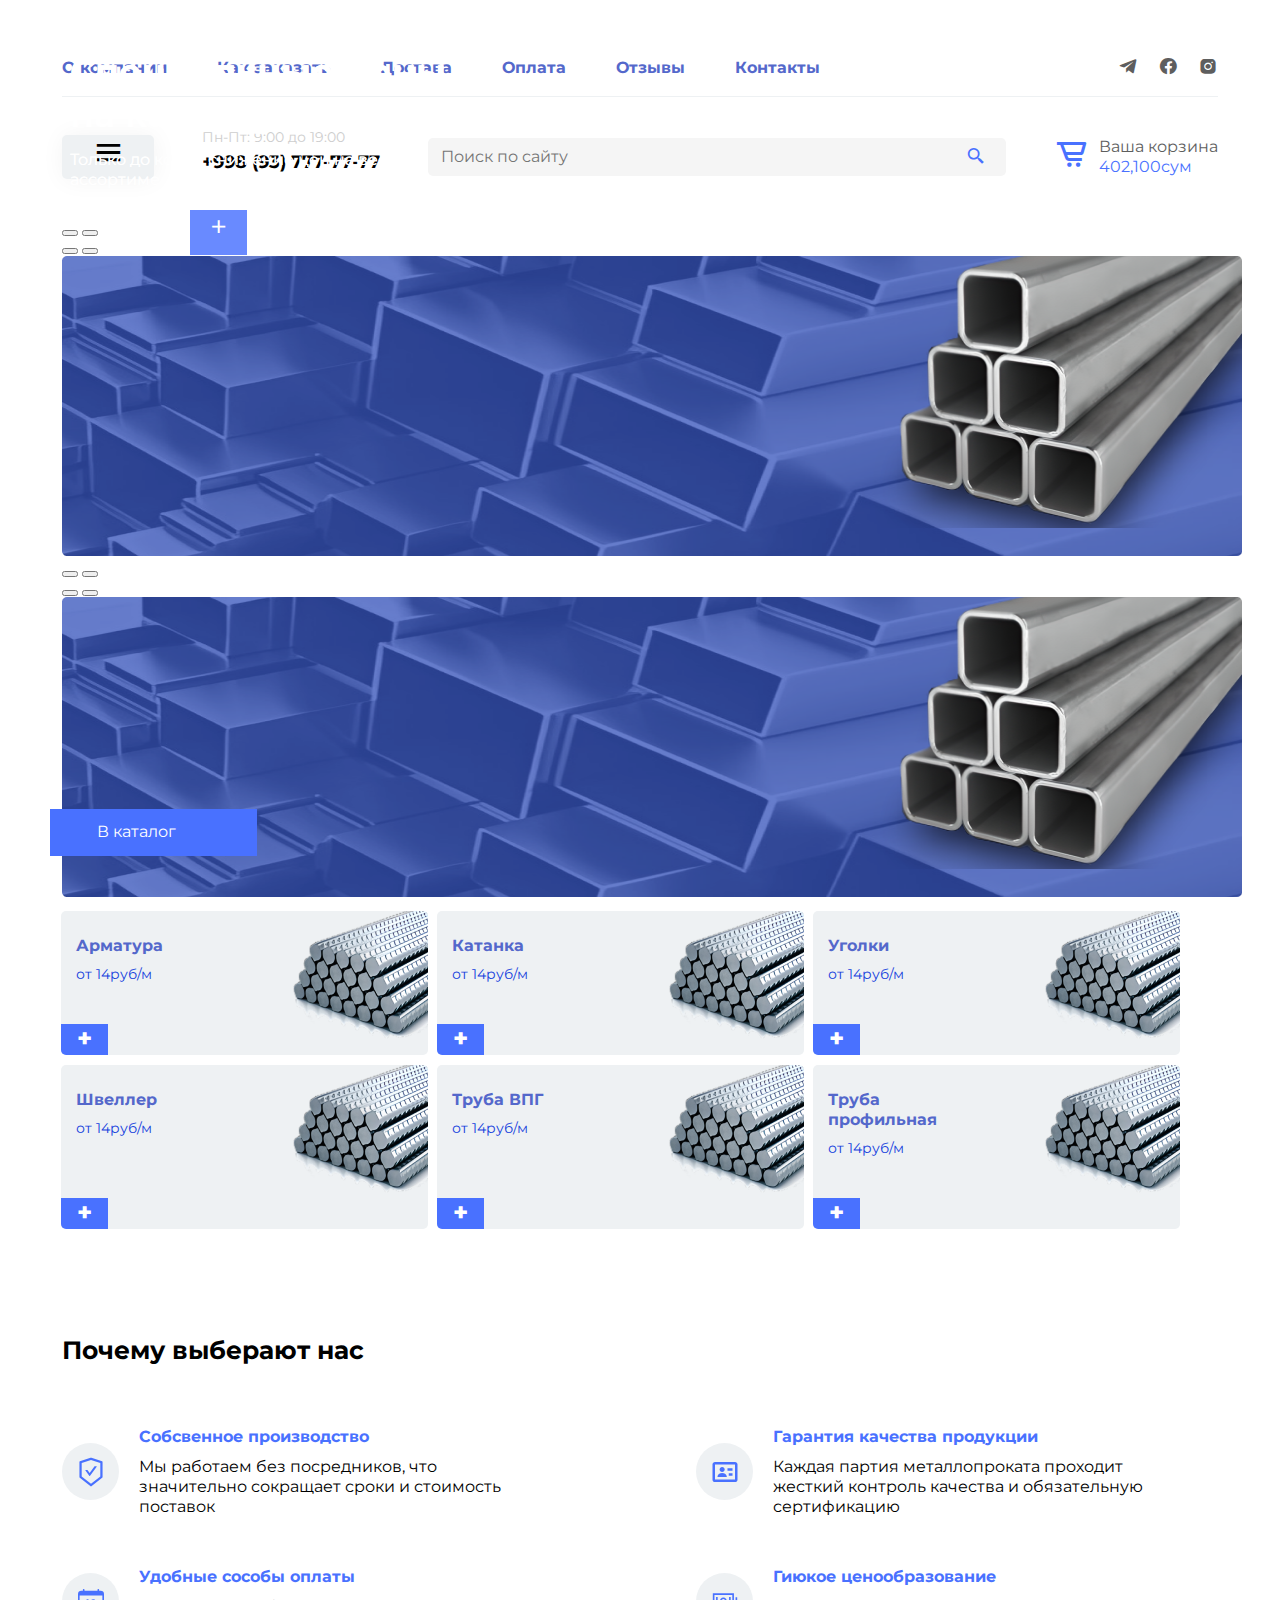
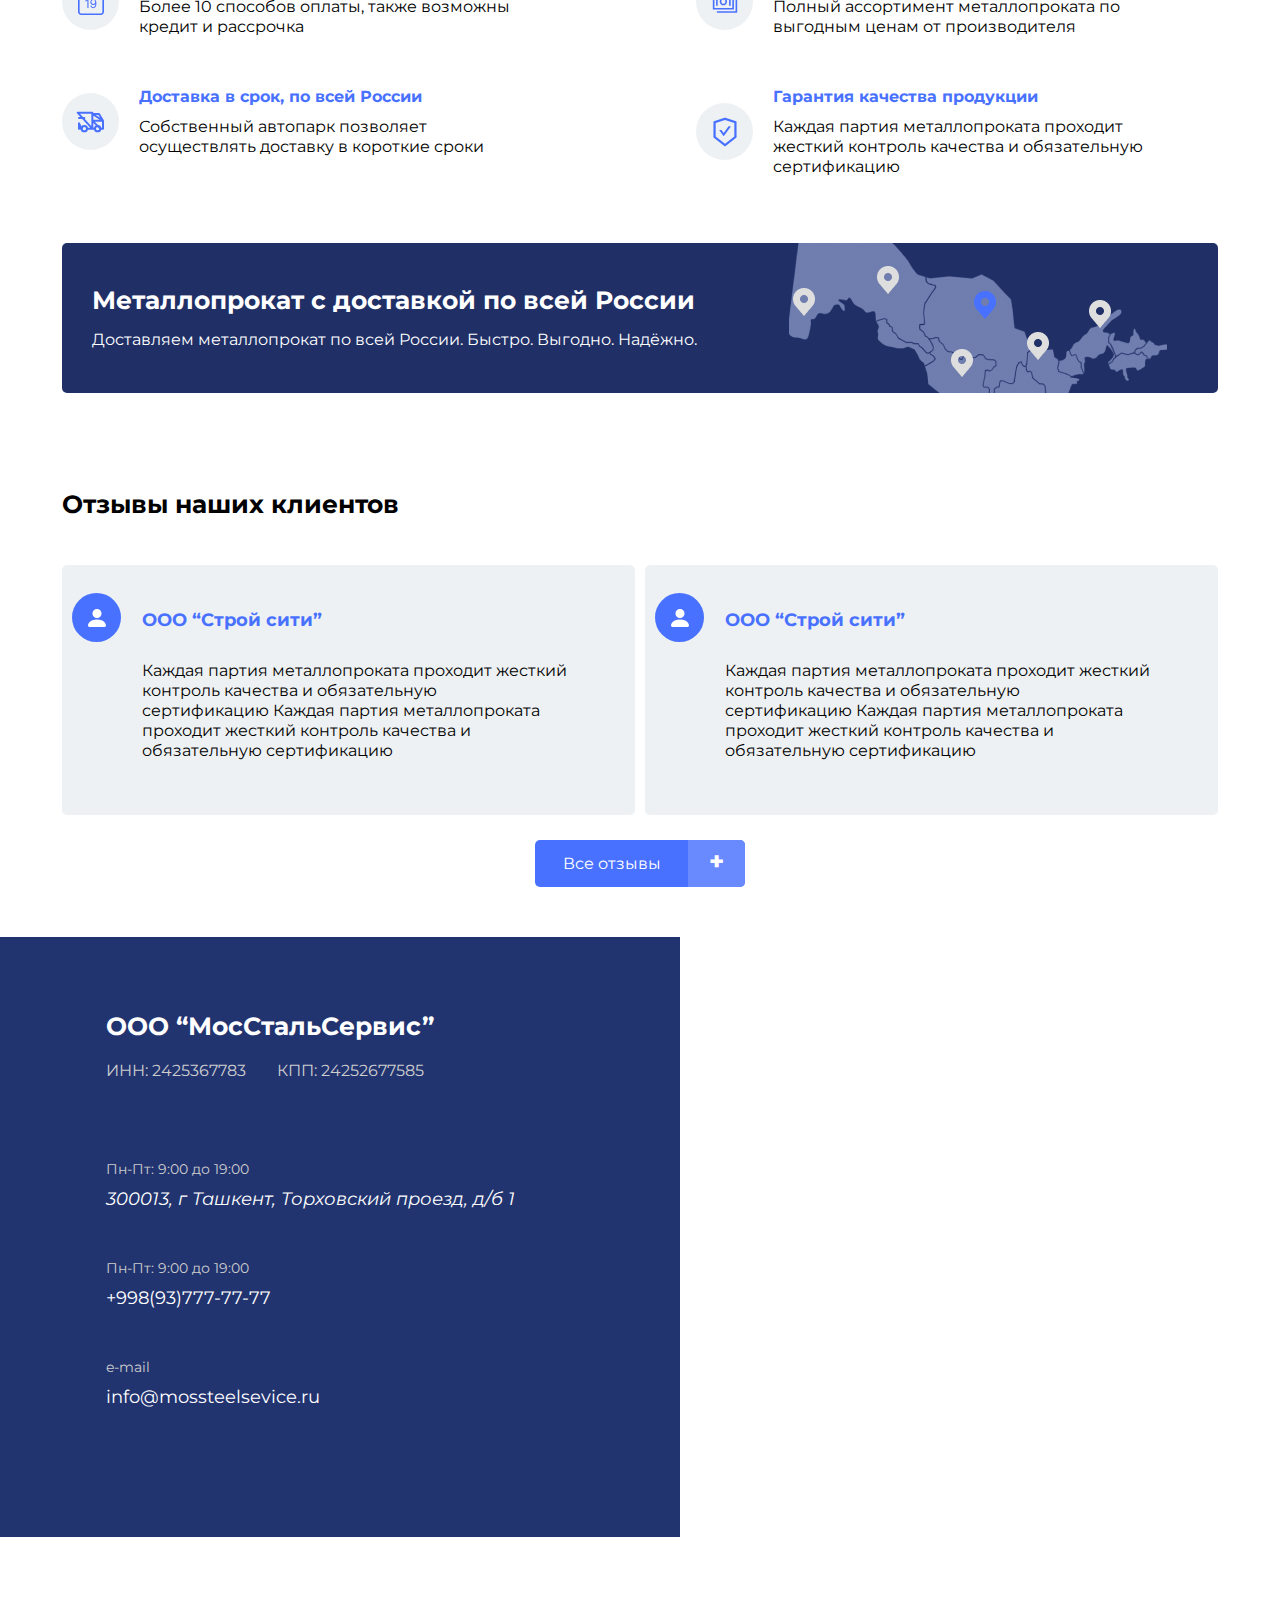
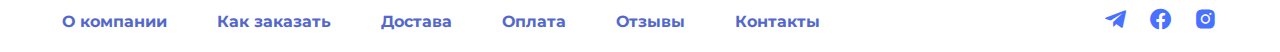
<file: index.html>
<!DOCTYPE html>
<html lang="en">
<head>
  <meta charset="UTF-8">
  <meta http-equiv="X-UA-Compatible" content="IE=edge">
  <meta name="viewport" content="width=device-width, initial-scale=1.0">
  <title>Home</title>
  <link rel="stylesheet" href="css/flexboxgrid.min.css">
  <link rel="stylesheet" href="css/main.min.css">
  <link href="https://cdn.jsdelivr.net/npm/bootstrap@5.0.2/dist/css/bootstrap.min.css" rel="stylesheet" integrity="sha384-EVSTQN3/azprG1Anm3QDgpJLIm9Nao0Yz1ztcQTwFspd3yD65VohhpuuCOmLASjC" crossorigin="anonymous">
  <!-- font -->
  <link rel="preconnect" href="https://fonts.googleapis.com">
  <link rel="preconnect" href="https://fonts.gstatic.com" crossorigin>
  <link href="https://fonts.googleapis.com/css2?family=Montserrat:wght@300;400;500;600;700;800;900&display=swap" rel="stylesheet">
  <!-- font -->
  <!-- icon -->
  <link href='https://unpkg.com/boxicons@2.1.2/css/boxicons.min.css' rel='stylesheet'>
  <!-- icon -->
</head>
<body>
    <header class="header">
      <div class="container">
        <div class="header__wrapper between-md middle-md">
            <nav class="header__nav nav">
              <ul class="nav__list"> 
                <li class="nav__item"><a class="nav__link" href="#">О компании</a></li>
                <li class="nav__item"><a class="nav__link" href="#">Как заказать</a></li>
                <li class="nav__item"><a class="nav__link" href="#">Достава</a></li>
                <li class="nav__item"><a class="nav__link" href="#">Оплата</a></li>
                <li class="nav__item"><a class="nav__link" href="#">Отзывы</a></li>
                <li class="nav__item"><a class="nav__link" href="contact.html">Контакты</a></li>
              </ul>
              <a class="nav__close" href="#"><i class='bx bx-x'></i></a>
            </nav>
            <ul class="header__social-list"> 
              <li class="header__social-item">
                <a class="header__social-link" href="https://telegram.org/" target="_blank"><i class='bx bxl-telegram'></i></a>
              </li>
              <li class="header__social-item">
                <a class="header__social-link" href="https://www.facebook.com/" target="_blank"><i class='bx bxl-facebook-circle'></i></a>
              </li>
              <li class="header__social-item">
                <a class="header__social-link" href="https://www.instagram.com/" target="_blank"><i class='bx bxl-instagram-alt'></i></a>
              </li>
            </ul>
        </div>
        <div class="header__response">
          <div class="header__response-des">
            <p class="header__aside-text">Стальные гарантии</p>
            <h4 class="header__aside-title">Мос<span class="header__aside-spn">Сталь</span>Сервис</h4>
            <p class="header__aside-text">Интернет магазин металлопроката</p>
          </div>
          <div class="header__response-btns">
            <button class="header__response-btn"><i class='bx bx-menu-alt-left header__response-icon'></i> Меню</button>
            <button class="header__response-search"><i class='bx bx-search-alt'></i></button>
            <button class="header__response-cart"><i class='bx bx-cart-alt'></i></button>
          </div>
        </div>
        <div class="header__bottom">
          <div class="header__bottom-wrapper between-md between-sm between-xs  middle-md middle-sm middle-xs">
              <a class="header__bottom-menu" href="#"><i class='bx bx-menu'></i></a>
              <div class="header__bottom-phones">
                  <p class="header__bottom-text">Пн-Пт: 9:00 до 19:00</p>
                  <a class="header__bottom-phone" href="tel:998937777777">+998 (93) 777-77-77</a>
              </div>
              <form class="header__bottom-form">
                <input class="header__bottom-inp" type="search" placeholder="Поиск по сайту">
                <span class="header__bottom-search"><i class='bx bx-search-alt-2'></i></span>
              </form>
              <div class="header__bottom-carts">
                  <span class="header__bottom-cart"><i class='bx bx-cart-alt'></i></span>
                  <div>
                    <p class="header__bottom-subtext">Ваша корзина</p>
                    <a class="header__bottom-price" href="#">402,100сум</a>
                  </div>
              </div>
          </div>
          <div class="header__aside">
            <div class="header__aside-wrapper">
              <div class="header__aside-des">
                <p class="header__aside-text">Стальные гарантии</p>
                <h4 class="header__aside-title">Мос<span class="header__aside-spn">Сталь</span>Сервис</h4>
                <p class="header__aside-text">Интернет магазин металлопроката</p>
                <button class="header__aside-close"><i class='bx bx-x'></i></button>
              </div>
              <div>
                <ul class="header__aside-list">
                  <li class="header__aside-item">
                    <a class="header__aside-link" href="#">Арматура</a><span><i class='bx bx-plus-circle'></i></span>
                  </li>
                  <li class="header__aside-item">
                    <a class="header__aside-link" href="#">Катанка</a><span><i class='bx bx-plus-circle'></i></span>
                  </li>
                  <li class="header__aside-item">
                    <a class="header__aside-link" href="#">Угалок стальной</a><span><i class='bx bx-plus-circle'></i></span>
                  </li>
                  <li class="header__aside-item">
                    <a class="header__aside-link" href="#">Швеллер</a><span><i class='bx bx-plus-circle'></i></span>
                  </li>
                  <li class="header__aside-item">
                    <a class="header__aside-link" href="#">Труба ВПГ</a><span><i class='bx bx-plus-circle'></i></span>
                  </li>
                  <li class="header__aside-item">
                    <a class="header__aside-link" href="#">Труба профильная</a><span><i class='bx bx-plus-circle'></i></span>
                  </li>
                </ul>
                <button class="header__aside-btn">Нужна консультация</button>
              </div>
            </div>
          </div>
        </div>
      </div>
    </header>
    <div class="hero">
      <div class="container">
        <div id="carouselExampleIndicators" class="carousel slide" data-bs-ride="carousel">
          <div class="carousel-indicators">
            <button type="button" data-bs-target="#carouselExampleIndicators" data-bs-slide-to="0" class="active" aria-current="true" aria-label="Slide 1"></button>
            <button type="button" data-bs-target="#carouselExampleIndicators" data-bs-slide-to="1" aria-label="Slide 2"></button>
          </div>
          <div class="carousel-inner">
            <div class="carousel-item active">
              <div class="hero__des"> 
                <h2 class="hero__title">Специальные цены на катанку</h2>
                <p class="hero__text">Только до конца снижение цен на весь ассортимент катанки</p>
                <a class="hero__btn" href="catalog.html">В каталог</a>
                <span class="hero__plus">+</span>
              </div>
              <div class="hero__btns">
                <button class="carousel-control-prev hero__prev" type="button" data-bs-target="#carouselExampleIndicators" data-bs-slide="prev">
                  <span class="hero__icon-prev carousel-control-prev-icon " aria-hidden="true"></span>
                  <span class="visually-hidden">Previous</span>
                </button>
                <button class="carousel-control-next hero__next" type="button" data-bs-target="#carouselExampleIndicators" data-bs-slide="next">
                  <span class="hero__icon-next carousel-control-next-icon" aria-hidden="true"></span>
                  <span class="visually-hidden">Next</span>
                </button>
              </div>
              <img  src="img/hero-bg.png" class="hero__img d-block w-100" alt="hero-bg">
            </div>
            <div class="carousel-item">
              <div class="hero__des"> 
                <h2 class="hero__title">Специальные цены на катанку</h2>
                <p class="hero__text">Только до конца снижение цен на весь ассортимент катанки</p>
                <a class="hero__btn" href="catalog.html">В каталог</a>
                <span class="hero__plus">+</span>
              </div>
              <div class="hero__btns">
                <button class="carousel-control-prev hero__prev" type="button" data-bs-target="#carouselExampleIndicators" data-bs-slide="prev">
                  <span class="hero__icon-prev carousel-control-prev-icon " aria-hidden="true"></span>
                  <span class="visually-hidden">Previous</span>
                </button>
                <button class="carousel-control-next hero__next" type="button" data-bs-target="#carouselExampleIndicators" data-bs-slide="next">
                  <span class="hero__icon-next carousel-control-next-icon" aria-hidden="true"></span>
                  <span class="visually-hidden">Next</span>
                </button>
              </div>
              <div class="hero__btns">
                <button class="carousel-control-prev hero__prev" type="button" data-bs-target="#carouselExampleIndicators" data-bs-slide="prev">
                  <span class="hero__icon-prev carousel-control-prev-icon " aria-hidden="true"></span>
                  <span class="visually-hidden">Previous</span>
                </button>
                <button class="carousel-control-next hero__next" type="button" data-bs-target="#carouselExampleIndicators" data-bs-slide="next">
                  <span class="hero__icon-next carousel-control-next-icon" aria-hidden="true"></span>
                  <span class="visually-hidden">Next</span>
                </button>
              </div>
              <img src="img/hero-bg.png" class="hero__img d-block w-100" alt="hero-bg">
            </div>
          </div>
        </div>
    </div>
    </div>
    <main>
      <section class="catalog">
        <div class="container">
            <div class="catalog__wrapper">
              <ul class="catalog__list row">
                <li class="catalog__item col-md-4 col-sm-6">
                  <div class="catalog__wrappers">
                    <div class="catalog__inner">
                      <a style="text-decoration: none;" href="armatura.html">
                        <h4 class="catalog__title">Арматура</h4>
                        <p class="catalog__text">от 14руб/м</p>
                        <button class="catalog__plus">+</button>
                      </a>
                    </div>
                    <div class="catalog__imgs">
                      <img class="catalog__img" src="img/catalog-armatura.png" alt="catalog-armatura">
                    </div>
                  </div>
                </li>
                <li class="catalog__item col-md-4 col-sm-6">
                  <div class="catalog__wrappers">
                    <div class="catalog__inner">
                      <h4 class="catalog__title">Катанка</h4>
                      <p class="catalog__text">от 14руб/м</p>
                      <button class="catalog__plus">+</button>
                    </div>
                    <div class="catalog__imgs">
                      <img class="catalog__img" src="img/catalog-armatura.png" alt="catalog-armatura">
                    </div>
                  </div>
                </li>
                <li class="catalog__item col-md-4 col-sm-6">
                  <div class="catalog__wrappers">
                    <div class="catalog__inner">
                      <h4 class="catalog__title">Уголки</h4>
                      <p class="catalog__text">от 14руб/м</p>
                      <button class="catalog__plus">+</button>
                    </div>
                    <div class="catalog__imgs">
                      <img class="catalog__img" src="img/catalog-armatura.png" alt="catalog-armatura">
                    </div>
                  </div>
                </li>
                <li class="catalog__item col-md-4 col-sm-6">
                  <div class="catalog__wrappers">
                    <div class="catalog__inner">
                      <h4 class="catalog__title">Швеллер</h4>
                      <p class="catalog__text">от 14руб/м</p>
                      <button class="catalog__plus catalog__pluss">+</button>
                    </div>
                    <div class="catalog__imgs">
                      <img class="catalog__img" src="img/catalog-armatura.png" alt="catalog-armatura">
                    </div>
                  </div>
                </li>
                <li class="catalog__item col-md-4 col-sm-6">
                  <div class="catalog__wrappers">
                    <div class="catalog__inner">
                      <h4 class="catalog__title">Труба ВПГ</h4>
                      <p class="catalog__text">от 14руб/м</p>
                      <button class="catalog__plus catalog__pluss">+</button>
                    </div>
                    <div class="catalog__imgs">
                      <img class="catalog__img" src="img/catalog-armatura.png" alt="catalog-armatura">
                    </div>
                  </div>
                </li>
                <li class="catalog__item col-md-4 col-sm-6">
                  <div class="catalog__wrappers">
                    <div class="catalog__inner">
                      <h4 class="catalog__title">Труба <br>
                        профильная</h4>
                      <p class="catalog__text">от 14руб/м</p>
                      <button class="catalog__plus">+</button>
                    </div>
                    <div class="catalog__imgs">
                      <img class="catalog__img" src="img/catalog-armatura.png" alt="catalog-armatura">
                    </div>
                  </div>
                </li>
              </ul>
            </div>
        </div>
      </section>
      <section class="servic">
        <div class="container">
          <div class="servic__wrapper">
            <h2 class="servic__title">Почему выберают нас</h2>
            <div class="servic__inner">
              <ul class="servic__list">
                <li class="servic__item">
                  <div>
                      <h4 class="servic__subtitle">Собсвенное производство</h4>
                      <p class="servic__text">Мы работаем без посредников, что значительно
                      сокращает сроки и стоимость поставок</p>
                  </div>
                </li>
                <li class="servic__item">
                  <div>
                    <h4 class="servic__subtitle">Удобные сособы оплаты</h4>
                    <p class="servic__text">Более 10 способов оплаты, также возможны кредит
                      и рассрочка</p>
                  </div>
                </li>
                <li class="servic__item">
                  <div>
                      <h4 class="servic__subtitle">Доставка в срок, по всей России</h4>
                      <p class="servic__text">Собственный автопарк позволяет осуществлять
                      доставку в короткие сроки</p>
                  </div>
                </li>
              </ul>
              <ul class="servic__lists">
                <li class="servic__items">
                  <div>
                    <h4 class="servic__subtitle">Гарантия качества продукции</h4>
                    <p class="servic__text">Каждая партия металлопроката проходит жесткий
                      контроль качества и обязательную сертификацию</p>
                  </div>
                </li>
                <li class="servic__items">
                  <div>
                      <h4 class="servic__subtitle">Гиюкое ценообразование</h4>
                      <p class="servic__text">Полный ассортимент металлопроката по выгодным
                      ценам от производителя</p>
                  </div>
                </li>
                <li class="servic__items">
                  <div>
                    <h4 class="servic__subtitle">Гарантия качества продукции</h4>
                    <p class="servic__text">Каждая партия металлопроката проходит жесткий
                    контроль качества и обязательную сертификацию</p>
                  </div>
                </li>
              </ul>
            </div>
          </div>
        </div>
      </section>
      <section class="delivery">
        <div class="container">
          <div class="delivery__des">
            <h3 class="delivery__title">Металлопрокат с доставкой по всей России</h3>
            <p class="delivery__text">Доставляем металлопрокат по всей России. Быстро. Выгодно. Надёжно.</p>
          </div>
        </div>
      </section>
      <section class="client">
        <div class="container">
          <div class="client__wrapper">
            <h3 class="client__title">Отзывы наших клиентов</h3>
            <div class="client__inner">
              <div class="client__block">
                <div>
                  <h4 class="client__subtitle">ООО “Строй сити”</h4>
                  <p class="client__text">Каждая партия металлопроката проходит жесткий
                    контроль качества и обязательную сертификацию
                    Каждая партия металлопроката проходит жесткий
                    контроль качества и обязательную сертификацию</p>
                </div>
              </div>
              <div class="client__block">
                <div>
                  <h4 class="client__subtitle">ООО “Строй сити”</h4>
                  <p class="client__text">Каждая партия металлопроката проходит жесткий
                    контроль качества и обязательную сертификацию
                    Каждая партия металлопроката проходит жесткий
                    контроль качества и обязательную сертификацию</p>
                </div>
              </div>
            </div>
            <div class="client__btns">
              <button class="client__btn">Все отзывы <span class="client__plus">+</span></button>
            </div>
          </div>
        </div>
      </section>
      <section class="map">
        <div class="map__wrapper">
          <div class="map__des">
            <ul class="map__list"> 
              <li class="map__item">
                <h2 class="map__title">ООО “МосСтальСервис”</h2>
                <div class="map__inner">
                  <span class="map__spn">ИНН: 2425367783</span>
                  <span class="map__spn">КПП: 24252677585</span>
                </div>
              </li>
              <li class="map__item">
                <p class="map__text">Пн-Пт: 9:00 до 19:00</p>
                <p><address class="map__subtext">300013, г Ташкент, Торховский проезд, д/б 1<address><p>
              </li>
              <li class="map__item">
                <p class="map__text">Пн-Пт: 9:00 до 19:00</p> 
                <p><a class="map__link" href="tel:998937777777">+998(93)777-77-77</a></p>
              </li>
              <li class="map__item">
                <p class="map__text">e-mail</p>
                <p><a class="map__link" href="#">info@mossteelsevice.ru</a></p>
              </li>
            </ul>
          </div>
          <div>
            <p class="map__maps">
              <iframe class="map__iframe" src="https://www.google.com/maps/embed?pb=!1m18!1m12!1m3!1d95837.58129580766!2d69.21591318506022!3d41.353996579096865!2m3!1f0!2f0!3f0!3m2!1i1024!2i768!4f13.1!3m3!1m2!1s0x38ae8cb23888afb9%3A0x31c22300affbc36a!2z0K7QvdGD0YHQsNCx0LDQtNGB0LrQuNC5INGA0LDQudC-0L0sINCi0LDRiNC60LXQvdGCLCDQo9C30LHQtdC60LjRgdGC0LDQvQ!5e0!3m2!1sru!2s!4v1654449304074!5m2!1sru!2s" width="800" height="600" style="border:0;" allowfullscreen="" loading="lazy" referrerpolicy="no-referrer-when-downgrade"></iframe>
            </p>
          </div>
        </div>
      </section>
      <footer class="footer">
        <div class="container">
          <div class="footer__wrapper">
            <ul class="nav__list footer__list"> 
              <li class="nav__item footer__item"><a class="nav__link footer__link" href="#">О компании</a></li>
              <li class="nav__item footer__item"><a class="nav__link footer__link" href="#">Как заказать</a></li>
              <li class="nav__item footer__item"><a class="nav__link footer__link" href="#">Достава</a></li>
              <li class="nav__item footer__item"><a class="nav__link footer__link" href="#">Оплата</a></li>
              <li class="nav__item footer__item"><a class="nav__link footer__link" href="#">Отзывы</a></li>
              <li class="nav__item footer__item"><a class="nav__link footer__link" href="#">Контакты</a></li>
            </ul>
            <ul class="footer__social-list header__social-list between-md between-sm middle-md middle-sm"> 
              <li class="footer__social-item header__social-item">
                <a class="footer__social-link" href="https://telegram.org/" target="_blank"><i class='bx bxl-telegram'></i></a>
              </li>
              <li class="footer__social-item header__social-item">
                <a class="footer__social-link" href="https://www.facebook.com/" target="_blank"><i class='bx bxl-facebook-circle'></i></a>
              </li>
              <li class="footer__social-item header__social-item">
                <a class="footer__social-link" href="https://www.instagram.com/" target="_blank"><i class='bx bxl-instagram-alt'></i></a>
              </li>
            </ul>
          </div>
        </div>
      </footer>
    </main>
    <script src="https://cdn.jsdelivr.net/npm/bootstrap@5.0.2/dist/js/bootstrap.bundle.min.js" integrity="sha384-MrcW6ZMFYlzcLA8Nl+NtUVF0sA7MsXsP1UyJoMp4YLEuNSfAP+JcXn/tWtIaxVXM" crossorigin="anonymous"></script>
    <script src="js/main.js"></script>
</body>
</html>
</file>
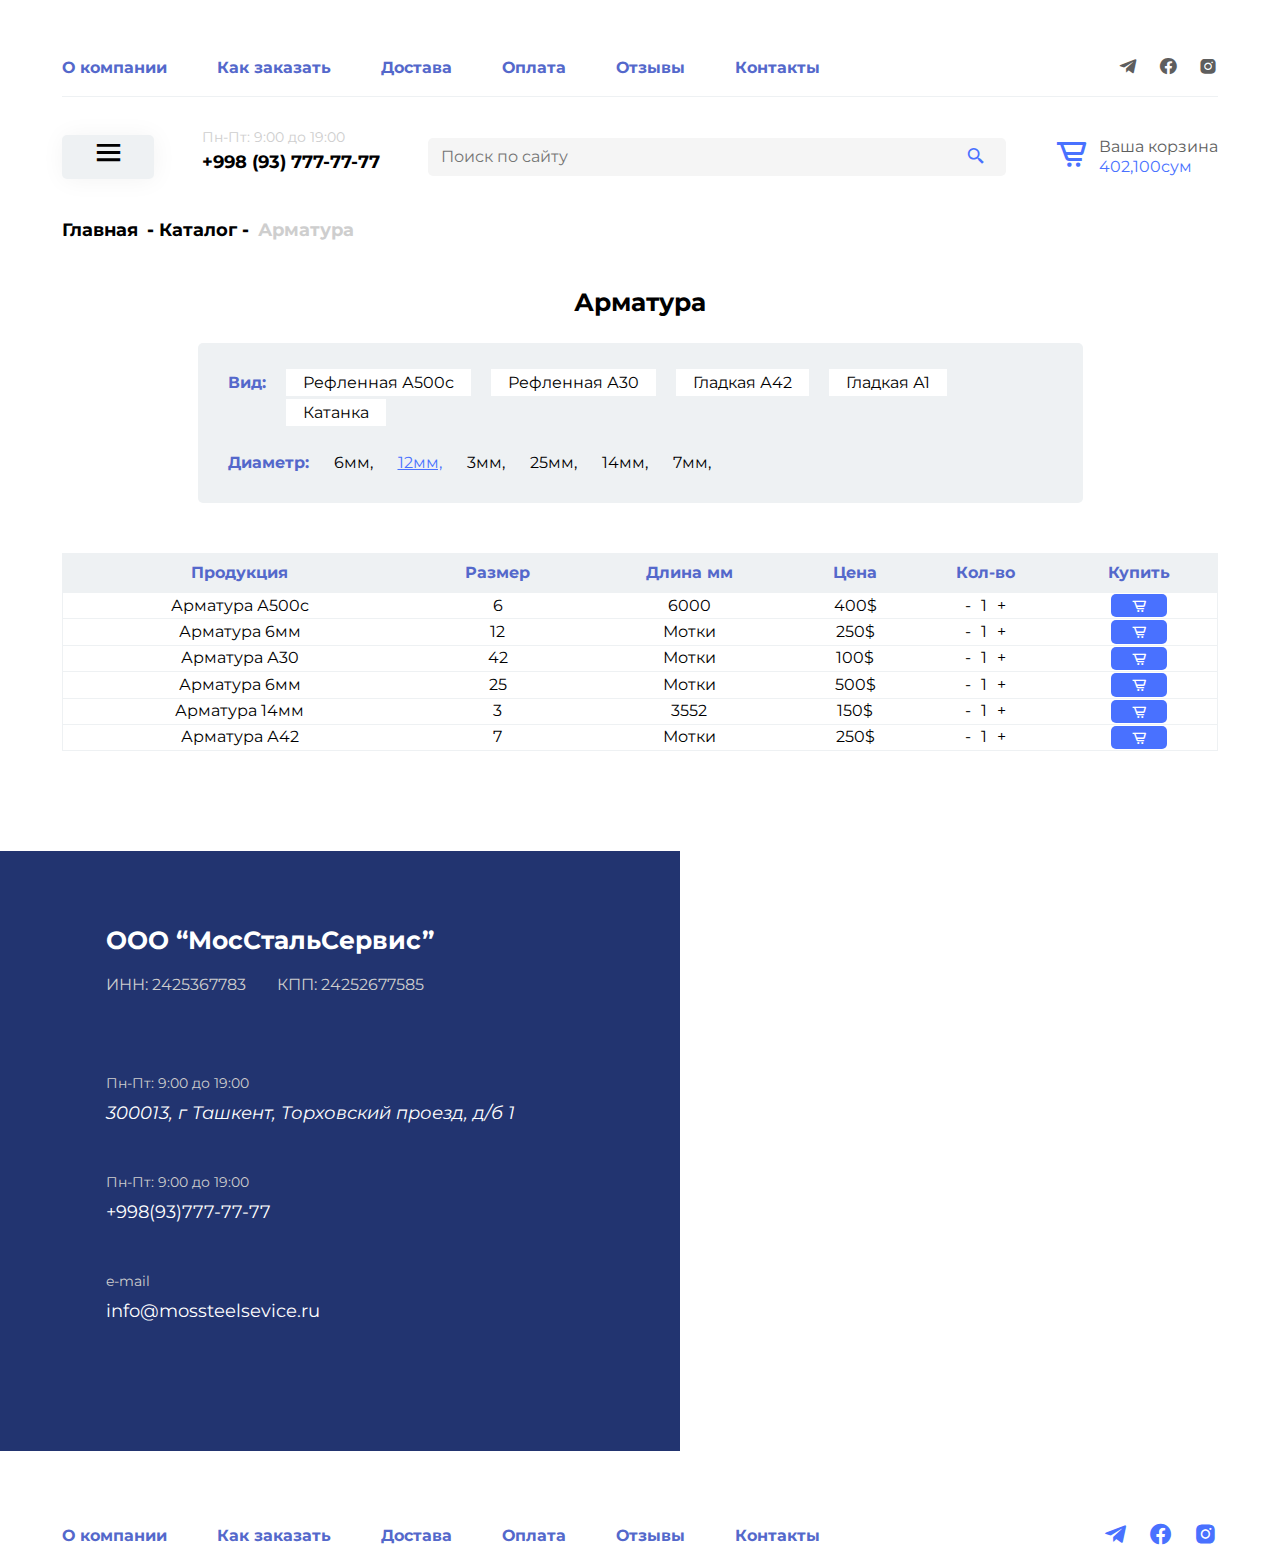
<file: armatura.html>
<!DOCTYPE html>
<html lang="en">
<head>
  <meta charset="UTF-8">
  <meta http-equiv="X-UA-Compatible" content="IE=edge">
  <meta name="viewport" content="width=device-width, initial-scale=1.0">
  <title>Armatura</title>
  <link rel="stylesheet" href="css/flexboxgrid.min.css">
  <link rel="stylesheet" href="css/main.min.css">
  <link href="https://cdn.jsdelivr.net/npm/bootstrap@5.0.2/dist/css/bootstrap.min.css" rel="stylesheet" integrity="sha384-EVSTQN3/azprG1Anm3QDgpJLIm9Nao0Yz1ztcQTwFspd3yD65VohhpuuCOmLASjC" crossorigin="anonymous">
  <!-- font -->
  <link rel="preconnect" href="https://fonts.googleapis.com">
  <link rel="preconnect" href="https://fonts.gstatic.com" crossorigin>
  <link href="https://fonts.googleapis.com/css2?family=Montserrat:wght@300;400;500;600;700;800;900&display=swap" rel="stylesheet">
  <!-- font -->
  <!-- icon -->
  <link href='https://unpkg.com/boxicons@2.1.2/css/boxicons.min.css' rel='stylesheet'>
</head>
<body>
  <header class="header">
    <div class="container">
      <div class="header__wrapper between-md middle-md">
          <nav class="header__nav nav">
            <ul class="nav__list"> 
              <li class="nav__item"><a class="nav__link" href="#">О компании</a></li>
              <li class="nav__item"><a class="nav__link" href="#">Как заказать</a></li>
              <li class="nav__item"><a class="nav__link" href="#">Достава</a></li>
              <li class="nav__item"><a class="nav__link" href="#">Оплата</a></li>
              <li class="nav__item"><a class="nav__link" href="#">Отзывы</a></li>
              <li class="nav__item"><a class="nav__link" href="contact.html">Контакты</a></li>
            </ul>
            <a class="nav__close" href="#"><i class='bx bx-x'></i></a>
          </nav>
          <ul class="header__social-list"> 
            <li class="header__social-item">
              <a class="header__social-link" href="https://telegram.org/" target="_blank"><i class='bx bxl-telegram'></i></a>
            </li>
            <li class="header__social-item">
              <a class="header__social-link" href="https://www.facebook.com/" target="_blank"><i class='bx bxl-facebook-circle'></i></a>
            </li>
            <li class="header__social-item">
              <a class="header__social-link" href="https://www.instagram.com/" target="_blank"><i class='bx bxl-instagram-alt'></i></a>
            </li>
          </ul>
      </div>
      <div class="header__response">
        <div class="header__response-des">
          <p class="header__aside-text">Стальные гарантии</p>
          <h4 class="header__aside-title">Мос<span class="header__aside-spn">Сталь</span>Сервис</h4>
          <p class="header__aside-text">Интернет магазин металлопроката</p>
        </div>
        <div class="header__response-btns">
          <button class="header__response-btn"><i class='bx bx-menu-alt-left header__response-icon'></i> Меню</button>
          <button class="header__response-search"><i class='bx bx-search-alt'></i></button>
          <button class="header__response-cart"><i class='bx bx-cart-alt'></i></button>
        </div>
      </div>
      <div class="header__bottom">
        <div class="header__bottom-wrapper between-md between-sm between-xs  middle-md middle-sm middle-xs">
            <a class="header__bottom-menu" href="#"><i class='bx bx-menu'></i></a>
            <div class="header__bottom-phones">
                <p class="header__bottom-text">Пн-Пт: 9:00 до 19:00</p>
                <a class="header__bottom-phone" href="tel:998937777777">+998 (93) 777-77-77</a>
            </div>
            <form class="header__bottom-form">
              <input class="header__bottom-inp" type="search" placeholder="Поиск по сайту">
              <span class="header__bottom-search"><i class='bx bx-search-alt-2'></i></span>
            </form>
            <div class="header__bottom-carts">
                <span class="header__bottom-cart"><i class='bx bx-cart-alt'></i></span>
                <div>
                  <p class="header__bottom-subtext">Ваша корзина</p>
                  <a class="header__bottom-price" href="#">402,100сум</a>
                </div>
            </div>
        </div>
        <div class="header__aside">
          <div class="header__aside-wrapper">
            <div class="header__aside-des">
              <p class="header__aside-text">Стальные гарантии</p>
              <h4 class="header__aside-title">Мос<span class="header__aside-spn">Сталь</span>Сервис</h4>
              <p class="header__aside-text">Интернет магазин металлопроката</p>
              <button class="header__aside-close"><i class='bx bx-x'></i></button>
            </div>
            <div>
              <ul class="header__aside-list">
                <li class="header__aside-item">
                  <a class="header__aside-link" href="#">Арматура</a><span><i class='bx bx-plus-circle'></i></span>
                </li>
                <li class="header__aside-item">
                  <a class="header__aside-link" href="#">Катанка</a><span><i class='bx bx-plus-circle'></i></span>
                </li>
                <li class="header__aside-item">
                  <a class="header__aside-link" href="#">Угалок стальной</a><span><i class='bx bx-plus-circle'></i></span>
                </li>
                <li class="header__aside-item">
                  <a class="header__aside-link" href="#">Швеллер</a><span><i class='bx bx-plus-circle'></i></span>
                </li>
                <li class="header__aside-item">
                  <a class="header__aside-link" href="#">Труба ВПГ</a><span><i class='bx bx-plus-circle'></i></span>
                </li>
                <li class="header__aside-item">
                  <a class="header__aside-link" href="#">Труба профильная</a><span><i class='bx bx-plus-circle'></i></span>
                </li>
              </ul>
              <button class="header__aside-btn">Нужна консультация</button>
            </div>
           
          </div>
        </div>
      </div>
    </div>
  </header>
  <div class="pagination">  
    <div class="container">
      <div class="pagination__des">
        <a class="pagination__link" href="index.html">Главная</a>       
        <a class="pagination__link pagination__middle" href="#">Каталог</a>
        <a class="pagination__links" href="#">Арматура</a>
      </div>
    </div>
  </div>
  <main>
    <section class="armatura">
      <div class="container">
        <div class="armatura__wrapper">
          <h2 class="armatura__title">Арматура</h2>
          <div class="armatura__bigblock">
            <div class="armatura__block">
              <p class="armatura__text">Вид:</p>
              <ul class="armatura__list">
                <li class="armatura__item">
                  <a  class="armatura__link" href="#">Рефленная А500с</a>
                </li>
                <li class="armatura__item">
                  <a  class="armatura__link" href="#">Рефленная А30</a>
                </li>
                <li class="armatura__item">
                  <a  class="armatura__link" href="#">Гладкая А42</a>
                </li>
                <li class="armatura__item">
                  <a  class="armatura__link" href="#">Гладкая А1</a>
                </li>
                <li class="armatura__item">
                  <a  class="armatura__link" href="#">Катанка</a>
                </li>
              </ul>
            </div>
            <div class="armatura__blocks">
              <p class="armatura__text">Диаметр:</p>
              <ul class="armatura__list">
                <li class="armatura__items">
                  <a  class="armatura__links" href="#">6мм,</a>
                </li>
                <li class="armatura__items">
                  <a  class="armatura__links" href="#"><span class="armatura__spn">12мм,</span></a>
                </li>
                <li class="armatura__items">
                  <a  class="armatura__links" href="#">3мм,</a>
                </li>
                <li class="armatura__items">
                  <a  class="armatura__links" href="#">25мм,</a>
                </li>
                <li class="armatura__items">
                  <a  class="armatura__links" href="#">14мм,</a>
                </li>
                <li class="armatura__items">
                  <a  class="armatura__links" href="#">7мм,</a>
                </li>
              </ul>
            </div>
          </div>
        </div>
      </div>
    </section>
    <section class="info">
      <div class="container">
        <h2 class="info__title">Арматура 12мм, Марка А500с</h2>
        <div class="info__wrapper">
          <div class="info__shop">
            <div class="info__imgs">
              <img class="info__img" src="img/armatura.png" alt="armatura">
            </div>
            <div class="info__des">
              <ul class="info__list">
                <li class="info__social-items">
                  <a class="info__social-link" href="https://telegram.org" target="_blank"><i class='bx bxl-telegram'></i></a>
                  <a class="info__social-link" href="https://facebook.com" target="_blank"><i class='bx bxl-facebook'></i></a>
                  <a class="info__social-link" href="https://instagram.com" target="_blank"><i class='bx bxl-instagram'></i></a>
                </li>
                <li class="info__item"> <h4 class="info__subtitle">Краткие характеристики</h4></li>
                <li class="info__item"><p class="info__text">Класс арматуры</p>
                  <p class="info__text">А3 А500С</p>
                </li>
                <li class="info__item"><p class="info__text">ГОСТ</p>
                  <p class="info__text info__texts">34028-2016</p>
                </li>
                <li class="info__item"><p class="info__text">Диаметр</p>
                  <p class="info__text" style="margin-right: 24px;">12мм</p>
                </li>
                <li class="info__item"><p class="info__text">Вес погонного метра</p>
                  <p class="info__text" style="margin-right: 24px;">0,8 кг</p>
                </li>
                <li class="info__item">
                  <p class="info__subtext">Все характеристики <span class="info__plus"><i class='bx bx-plus-circle'></i></span></p>
                </li>
                <li class="info__item">
                  <a class="info__link" href="#">Способы доставки</a>
                  <a class="info__link" href="#">Способы оплаты</a>
                </li>
                <li class="info__item-link">
                  <a class="info__link" href="#">Способы доставки</a>
                  <a class="info__link" href="#">Способы оплаты</a>
                </li>
                <li class="info__social-item">
                  <a class="info__social-link" href="https://telegram.org" target="_blank"><i class='bx bxl-telegram'></i></a>
                  <a class="info__social-link" href="https://facebook.com" target="_blank"><i class='bx bxl-facebook'></i></a>
                  <a class="info__social-link" href="https://instagram.com" target="_blank"><i class='bx bxl-instagram'></i></a>
                </li>
              </ul>
            </div>
            <div class="info__prices">
              <ul class="info__prices-list">
                <li class="info__prices-item">
                  <div>
                    <p class="info__prices-text">Цена за тонну</p>
                    <p class="info__prices-subtext">1,200,000сум</p>
                  </div>
                  <div>
                    <button class="info__prices-minus">-</button>
                    <span class="info__prices-count">1</span>
                    <button class="info__prices-plus">+</button>
                    <span class="info__prices-tonn">Тонна</span>
                  </div>
                </li>
                <li class="info__prices-item">
                  <div>
                    <p class="info__prices-text">Цена за тонну</p>
                    <p class="info__prices-subtext">1,200,000сум</p>
                  </div>
                  <div>
                    <button class="info__prices-minus">-</button>
                    <span class="info__prices-count">1</span>
                    <button class="info__prices-plus">+</button>
                    <span class="info__prices-tonn">Тонна</span>
                  </div>
                </li>
                <li class="info__prices-item"> 
                  <p class="info__prices-order">Стоимость заказа</p>
                  <p class="info__prices-subtext">1,200,000сум</p>
                </li>
              </ul>
              <div class="info__prices-btns">
                <button class="info__prices-btn">
                  <i class='bx bx-cart-alt info__prices-carts'></i>
                  в корзину
                </button>
              </div>
              <div class="info__prices-inps">
                <input class="info__prices-inp" type="text" placeholder="Ваше имя" required>
                <input class="info__prices-inp" type="text" placeholder="+998(9_)___-__-__" required>
              </div>
              <div class="info__prices-btns">
                <button class="info__prices-btnn">
                  Купить один клик
                </button>
              </div>
            </div>
          </div>
          <div class="info__payment payment">
            <div class="payment__wrapper">
              <div class="payment__btns">
                <button class="payment__btn" data-tab="#tab_1">Характеристики</button>
                <button class="payment__btn" data-tab="#tab_2">Доставка</button>
                <button class="payment__btn btn-bg" data-tab="#tab_3">Оплата</button>
              </div>
              <div class="payment__block">
                <div class="payment__des" id="tab_1">
                  <ul class="payment__list">
                    <li class="payment__item">
                      <h4 class="payment__title">Мы принимаем следующие виды оплаты</h4>
                    </li>
                    <li class="payment__item">
                      <a href="#" class="payment__link">Наличный расчёт</a>
                      <p class="payment__text">
                        Оплату можно произвести наличными в кассе на складе МосСтальСервис по адресу
                        Г Тула Торговый центр Алмазар, 4 проезд 
                      </p>
                    </li>
                  </ul>
                </div>
                <div class="payment__des" id="tab_2">
                  <ul class="payment__list">
                    <li class="payment__item">
                      <h4 class="payment__title">Мы принимаем следующие виды оплаты</h4>
                    </li>
                    <li class="payment__item">
                      <a href="#" class="payment__link">Наличный расчёт</a>
                      <p class="payment__text">
                        Оплату можно произвести наличными в кассе на складе МосСтальСервис по адресу
                        Г Тула Торговый центр Алмазар, 4 проезд 
                      </p>
                    </li>
                    <li class="payment__item">
                      <a href="#" class="payment__link">Наличный расчёт</a>
                      <p class="payment__text">
                        Оплату можно произвести наличными в кассе на складе МосСтальСервис по адресу
                        4 проезд 
                      </p>
                    </li>
                  </ul>
                </div>
                <div class="payment__des des-block" id="tab_3">
                  <ul class="payment__list">
                    <li class="payment__item">
                      <h4 class="payment__title">Мы принимаем следующие виды оплаты</h4>
                    </li>
                    <li class="payment__item">
                      <a href="#" class="payment__link">Наличный расчёт</a>
                      <p class="payment__text">
                        Оплату можно произвести наличными в кассе на складе МосСтальСервис по адресу
                        Г Тула Торговый центр Алмазар, 4 проезд 
                      </p>
                    </li>
                    <li class="payment__item">
                      <a href="#" class="payment__link">Наличный расчёт</a>
                      <p class="payment__text">
                        Оплату можно произвести наличными в кассе на складе МосСтальСервис по адресу
                        4 проезд 
                      </p>
                    </li>
                  <li class="payment__item">
                    <a href="#" class="payment__link">Наличный расчёт</a>
                    <p class="payment__text">
                    Оплату можно произвести наличными в кассе на складе МосСталь
                    </p>
                </li>
                  </ul>
                </div>
              </div>
            </div>
            <h2 class="payment__subtitle">Похожие товары</h2>
          </div>
        </div>
      </div>
    </section>
    <section class="table">
      <div class="container">
        <div class="table__wrapper">
          <div class="table__inner">
            <table class="table__wrapper">
              <thead class="table__head">
                <tr class="table__tr"> 
                  <th class="table__th">
                    <a class="table__link" href="#">Продукция</a>
                  </th>
                  <th class="table__th">
                    <a class="table__link" href="#">Размер</a>
                  </th>
                  <th class="table__th">
                    <a class="table__link" href="#">Длина мм</a>
                  </th>
                  <th class="table__th">
                    <a class="table__link" href="#">Цена</a>
                  </th>
                  <th class="table__th">
                    <a class="table__link" href="#">Кол-во</a>
                  </th>
                  <th class="table__th">
                    <a class="table__link" href="#"> Купить</a>
                  </th>
                </tr>
              </thead>
              <tbody class="table__body">
                <div class="table__block">
                  <tr>
                    <td class="table__data">
                      <p class="table__title">Арматура А500с</p>
                    </td>
                 
                    <td class="table__data">
                      <p class="table__size">6</p>
                      <p class="table__response-text">Размер: 6</p>
                    </td>
                  
                  
                    <td class="table__data">
                      <p class="table__length">6000</p>
                      <p class="table__response-text">Длина: 6000мм</p>
                    </td>
                  
                 
                    <td class="table__data">
                      <p class="table__response-text">Марка: 35г</p>
                      <p class="table__price">400$</p>
                    </td>
                  
                  
                    <td class="table__data">
                      <button class="table__minus">-</button>
                      <span class="table__count">1</span>
                      <button class="table__plus">+</button>
                    </td>
                  
                
                    <td class="table__data">
                      <a class="table__links table__cart" href="#"><i class='bx bx-cart-alt'></i></a>
                    </td>
                     
                </tr>
                </div>  
                <div class="table__block">
                  <tr>
                 
                    <td class="table__data">
                      <p class="table__title">Арматура 6мм</p>
                    </td>
                  
                  
                    <td class="table__data">
                      <p class="table__size">12</p>
                      <p class="table__response-text">Размер: 6</p>
                    </td>
                          
                  
                    <td class="table__data">
                      <p class="table__length">Мотки</p>
                      <p class="table__response-text">Длина: 6000мм</p>
                    </td>
                  
                 
                
                    <td class="table__data">
                      <p class="table__response-text">Марка: 35г</p>
                      <p class="table__price">250$</p>
                    </td>
                      
                 
                    <td class="table__data">
                      <button class="table__minus">-</button>
                      <span class="table__count">1</span>
                      <button class="table__plus">+</button>
                    </td>
                  
                  
                    <td class="table__data">
                      <a class="table__links table__cart" href="#"><i class='bx bx-cart-alt'></i></a>
                    </td>
                       
                </tr>
                </div>
               
                <div class="table__block">
                  <tr>
                
                    <td class="table__data">
                      <p class="table__title">Арматура А30</p>
                    </td>
                  
                  
                    <td class="table__data">
                      <p class="table__size">42</p>
                      <p class="table__response-text">Размер: 6</p>
                    </td>
                  
                    <td class="table__data">
                      <p class="table__length">Мотки</p>
                      <p class="table__response-text">Длина: 6000мм</p>
                    </td>
                    <td class="table__data">
                      <p class="table__response-text">Марка: 35г</p>
                      <p class="table__price">100$</p>
                    </td>
                    <td class="table__data">
                      <button class="table__minus">-</button>
                      <span class="table__count">1</span>
                      <button class="table__plus">+</button>
                    </td>
                    <td class="table__data">
                      <a class="table__links table__cart" href="#"><i class='bx bx-cart-alt'></i></a>
                    </td>
                </tr>
                </div>
              
                <div class="table__block">
                  <tr>
                    <td class="table__data">
                      <p class="table__title">Арматура 6мм</p>
                    </td>
                    <td class="table__data">
                      <p class="table__size">25</p>
                      <p class="table__response-text">Размер: 6</p>
                    </td>
                    <td class="table__data">
                      <p class="table__length">Мотки</p>
                      <p class="table__response-text">Длина: 6000мм</p>
                    </td>
                    <td class="table__data">
                      <p class="table__response-text">Марка: 35г</p>
                      <p class="table__price">500$</p>
                    </td>
                    <td class="table__data">
                      <button class="table__minus">-</button>
                      <span class="table__count">1</span>
                      <button class="table__plus">+</button>
                    </td>
                    <td class="table__data">
                      <a class="table__links table__cart" href="#"><i class='bx bx-cart-alt'></i></a>
                    </td>
                </tr>
                </div>
                <div class="table__block">
                  <tr>
                    <td class="table__data">
                      <p class="table__title">Арматура 14мм</p>
                    </td>
                    <td class="table__data">
                      <p class="table__size">3</p>
                      <p class="table__response-text">Размер: 6</p>
                    </td>
                    <td class="table__data">
                      <p class="table__length">3552</p>
                      <p class="table__response-text">Длина: 6000мм</p>
                    </td>
                    <td class="table__data">
                      <p class="table__response-text">Марка: 35г</p>
                      <p class="table__price">150$</p>
                    </td>
                    <td class="table__data">
                      <button class="table__minus">-</button>
                      <span class="table__count">1</span>
                      <button class="table__plus">+</button>
                    </td>
                    <td class="table__data">
                      <a class="table__links table__cart" href="#"><i class='bx bx-cart-alt'></i></a>
                    </td>
                </tr>
                </div>
               
                <div class="table__block">
                <tr>
                    <td class="table__data">
                      <p class="table__title">Арматура А42</p>
                    </td> 
                    <td class="table__data">
                      <p class="table__size">7</p>
                      <p class="table__response-text">Размер: 6</p>
                    </td>
                    <td class="table__data">
                      <p class="table__length">Мотки</p>
                      <p class="table__response-text">Длина: 6000мм</p>
                    </td>
                    <td class="table__data">
                      <p class="table__response-text">Марка: 35г</p>
                      <p class="table__price">250$</p>
                    </td>
                    <td class="table__data">
                      <button class="table__minus">-</button>
                      <span class="table__count">1</span>
                      <button class="table__plus">+</button>
                    </td>
                    <td class="table__data">
                      <a class="table__links table__cart" href="#"><i class='bx bx-cart-alt'></i></a>
                    </td>
                </tr>
                </div>
              </tbody>
            </table>
            <div class="table__btns client__btns">
              <button class="table__btn client__btn">Все отзывы <span class="client__plus">+</span></button>
            </div>
          </div>
        </div>
      </div>
    </section>
    <section class="map">
      <div class="map__wrapper">
        <div class="map__des">
          <ul class="map__list"> 
            <li class="map__item">
              <h2 class="map__title">ООО “МосСтальСервис”</h2>
              <div class="map__inner">
                <span class="map__spn">ИНН: 2425367783</span>
                <span class="map__spn">КПП: 24252677585</span>
              </div>
            </li>
            <li class="map__item">
              <p class="map__text">Пн-Пт: 9:00 до 19:00</p>
              <p><address class="map__subtext">300013, г Ташкент, Торховский проезд, д/б 1<address><p>
            </li>
            <li class="map__item">
              <p class="map__text">Пн-Пт: 9:00 до 19:00</p> 
              <p><a class="map__link" href="tel:998937777777">+998(93)777-77-77</a></p>
            </li>
            <li class="map__item">
              <p class="map__text">e-mail</p>
              <p><a class="map__link" href="#">info@mossteelsevice.ru</a></p>
            </li>
          </ul>
        </div>
        <div>
          <p class="map__maps">
            <iframe class="map__iframe" src="https://www.google.com/maps/embed?pb=!1m18!1m12!1m3!1d95837.58129580766!2d69.21591318506022!3d41.353996579096865!2m3!1f0!2f0!3f0!3m2!1i1024!2i768!4f13.1!3m3!1m2!1s0x38ae8cb23888afb9%3A0x31c22300affbc36a!2z0K7QvdGD0YHQsNCx0LDQtNGB0LrQuNC5INGA0LDQudC-0L0sINCi0LDRiNC60LXQvdGCLCDQo9C30LHQtdC60LjRgdGC0LDQvQ!5e0!3m2!1sru!2s!4v1654449304074!5m2!1sru!2s" width="800" height="600" style="border:0;" allowfullscreen="" loading="lazy" referrerpolicy="no-referrer-when-downgrade"></iframe>
          </p>
        </div>
      </div>
    </section>
    <footer class="footer">
      <div class="container">
        <div class="footer__wrapper">
          <ul class="nav__list footer__list"> 
            <li class="nav__item footer__item"><a class="nav__link footer__link" href="#">О компании</a></li>
            <li class="nav__item footer__item"><a class="nav__link footer__link" href="#">Как заказать</a></li>
            <li class="nav__item footer__item"><a class="nav__link footer__link" href="#">Достава</a></li>
            <li class="nav__item footer__item"><a class="nav__link footer__link" href="#">Оплата</a></li>
            <li class="nav__item footer__item"><a class="nav__link footer__link" href="#">Отзывы</a></li>
            <li class="nav__item footer__item"><a class="nav__link footer__link" href="#">Контакты</a></li>
          </ul>
          <ul class="footer__social-list header__social-list between-md between-sm middle-md middle-sm"> 
            <li class="footer__social-item header__social-item">
              <a class="footer__social-link" href="https://telegram.org/" target="_blank"><i class='bx bxl-telegram'></i></a>
            </li>
            <li class="footer__social-item header__social-item">
              <a class="footer__social-link" href="https://www.facebook.com/" target="_blank"><i class='bx bxl-facebook-circle'></i></a>
            </li>
            <li class="footer__social-item header__social-item">
              <a class="footer__social-link" href="https://www.instagram.com/" target="_blank"><i class='bx bxl-instagram-alt'></i></a>
            </li>
          </ul>
        </div>
      </div>
    </footer>
  </main>
  <script src="js/main.js"></script>
</body>
</html>
</file>
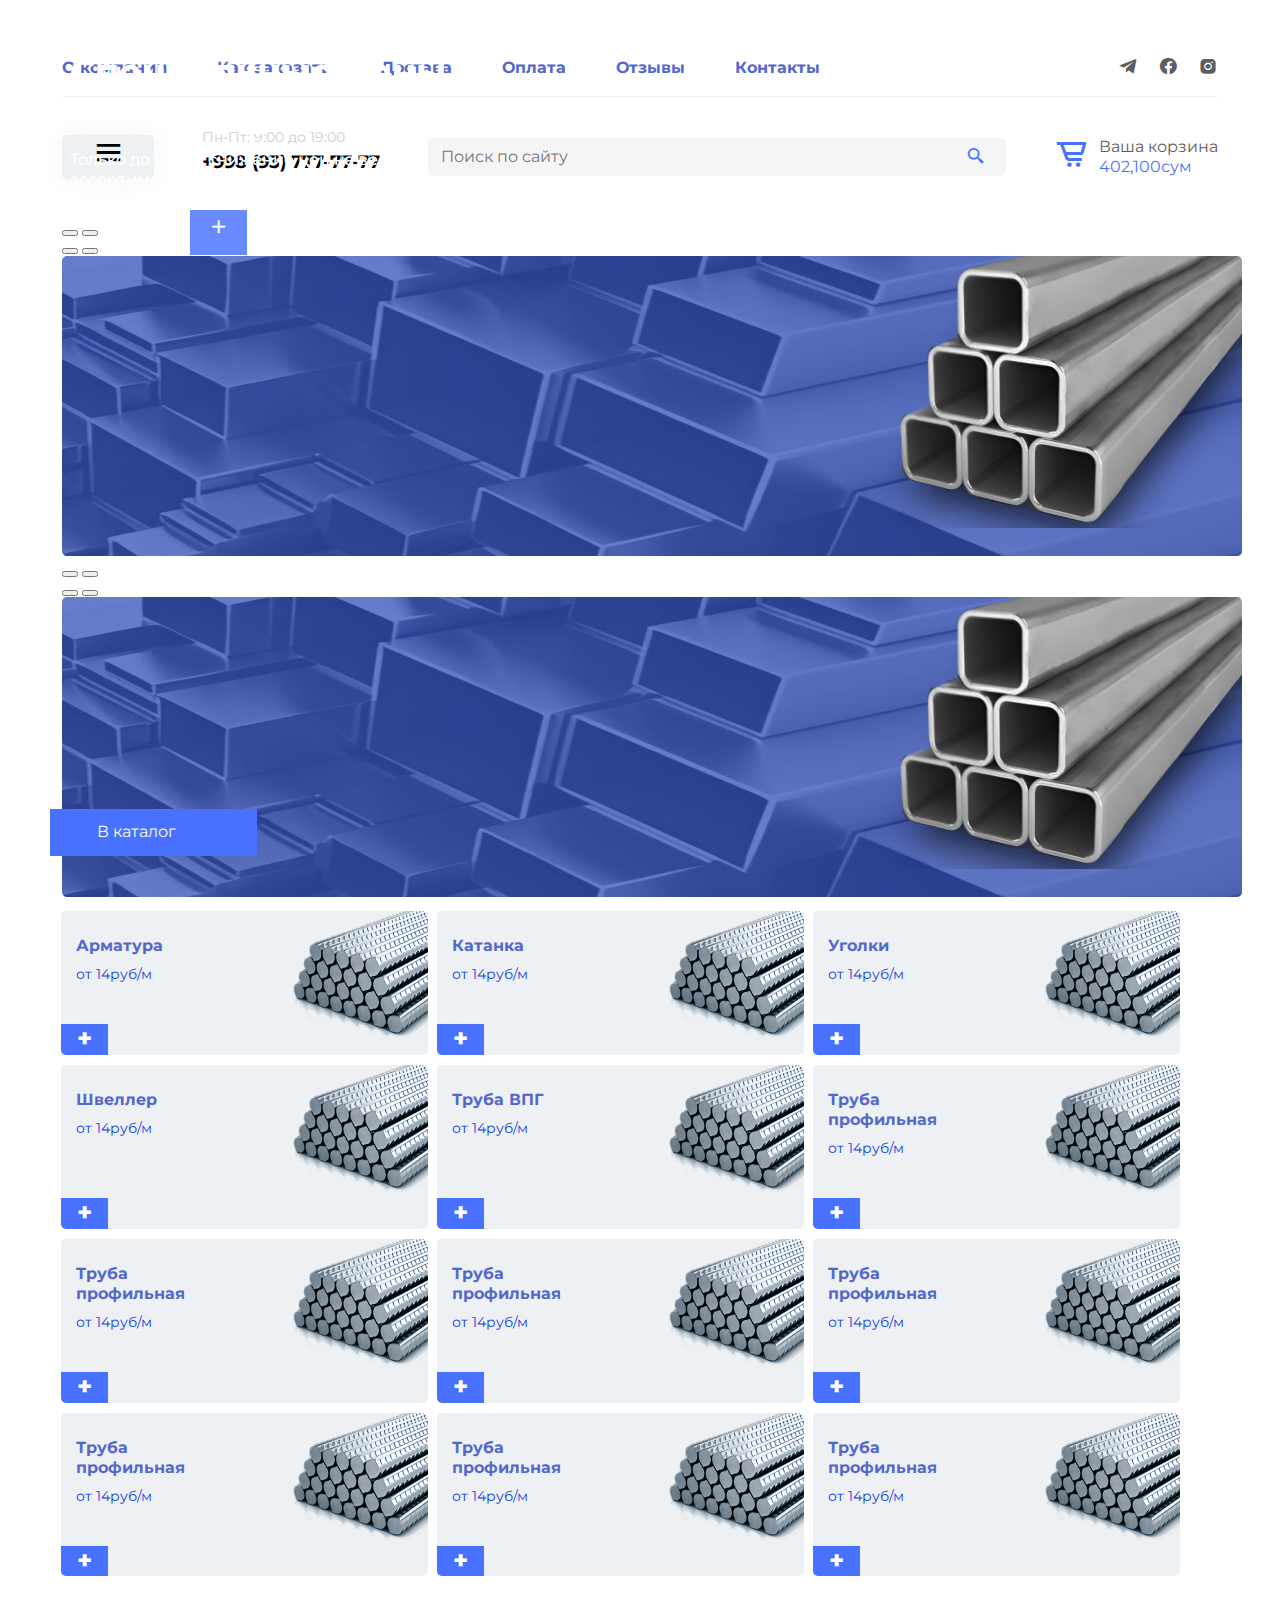
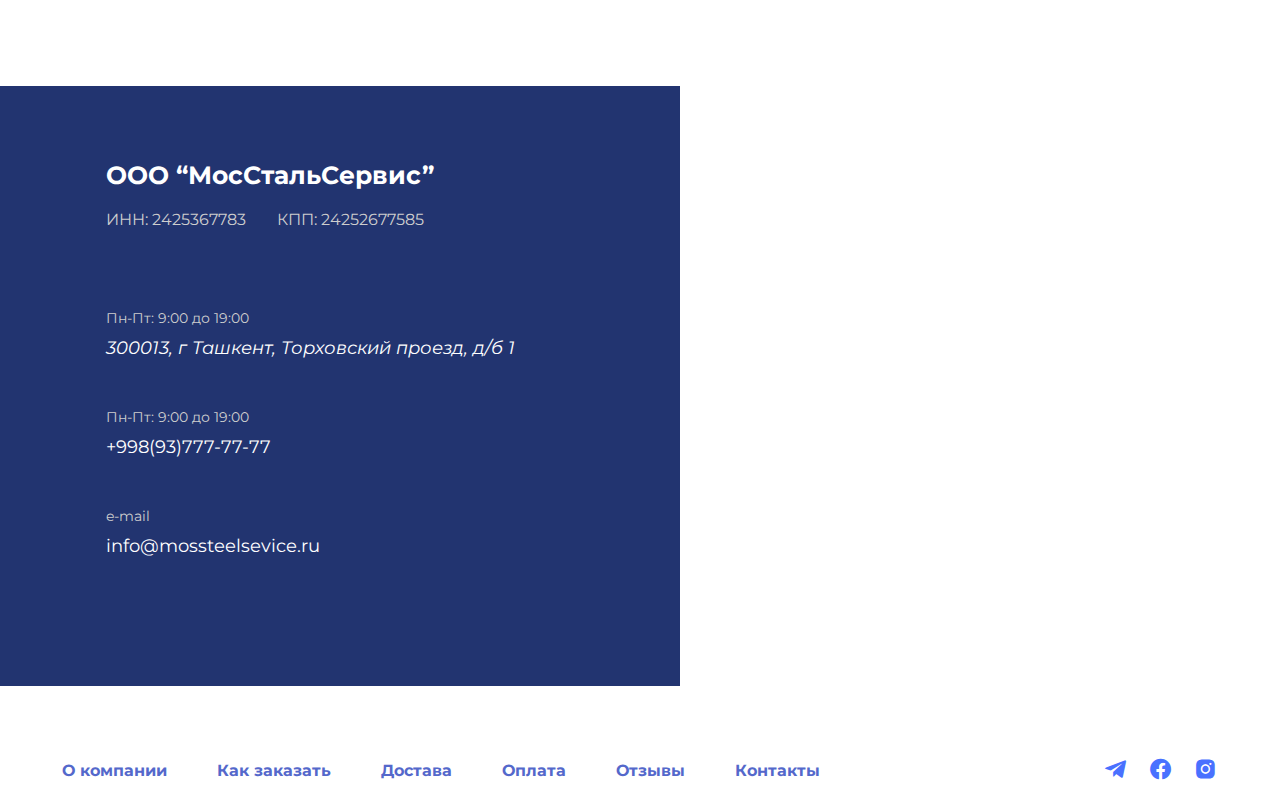
<file: catalog.html>
<!DOCTYPE html>
<html lang="en">
<head>
  <meta charset="UTF-8">
  <meta http-equiv="X-UA-Compatible" content="IE=edge">
  <meta name="viewport" content="width=device-width, initial-scale=1.0">
  <title>catalog</title>
  <link rel="stylesheet" href="css/flexboxgrid.min.css">
  <link rel="stylesheet" href="css/main.min.css">
  <link href="https://cdn.jsdelivr.net/npm/bootstrap@5.0.2/dist/css/bootstrap.min.css" rel="stylesheet" integrity="sha384-EVSTQN3/azprG1Anm3QDgpJLIm9Nao0Yz1ztcQTwFspd3yD65VohhpuuCOmLASjC" crossorigin="anonymous">
  <!-- font -->
  <link rel="preconnect" href="https://fonts.googleapis.com">
  <link rel="preconnect" href="https://fonts.gstatic.com" crossorigin>
  <link href="https://fonts.googleapis.com/css2?family=Montserrat:wght@300;400;500;600;700;800;900&display=swap" rel="stylesheet">
  <!-- font -->
  <!-- icon -->
  <link href='https://unpkg.com/boxicons@2.1.2/css/boxicons.min.css' rel='stylesheet'>
  <!-- icon -->
</head>
<body>
  <header class="header">
    <div class="container">
      <div class="header__wrapper between-md middle-md">
          <nav class="header__nav nav">
            <ul class="nav__list"> 
              <li class="nav__item"><a class="nav__link" href="#">О компании</a></li>
              <li class="nav__item"><a class="nav__link" href="#">Как заказать</a></li>
              <li class="nav__item"><a class="nav__link" href="#">Достава</a></li>
              <li class="nav__item"><a class="nav__link" href="#">Оплата</a></li>
              <li class="nav__item"><a class="nav__link" href="#">Отзывы</a></li>
              <li class="nav__item"><a class="nav__link" href="contact.html">Контакты</a></li>
            </ul>
            <a class="nav__close" href="#"><i class='bx bx-x'></i></a>
          </nav>
          <ul class="header__social-list"> 
            <li class="header__social-item">
              <a class="header__social-link" href="https://telegram.org/" target="_blank"><i class='bx bxl-telegram'></i></a>
            </li>
            <li class="header__social-item">
              <a class="header__social-link" href="https://www.facebook.com/" target="_blank"><i class='bx bxl-facebook-circle'></i></a>
            </li>
            <li class="header__social-item">
              <a class="header__social-link" href="https://www.instagram.com/" target="_blank"><i class='bx bxl-instagram-alt'></i></a>
            </li>
          </ul>
      </div>
      <div class="header__response">
        <div class="header__response-des">
          <p class="header__aside-text">Стальные гарантии</p>
          <h4 class="header__aside-title">Мос<span class="header__aside-spn">Сталь</span>Сервис</h4>
          <p class="header__aside-text">Интернет магазин металлопроката</p>
        </div>
        <div class="header__response-btns">
          <button class="header__response-btn"><i class='bx bx-menu-alt-left header__response-icon'></i> Меню</button>
          <button class="header__response-search"><i class='bx bx-search-alt'></i></button>
          <button class="header__response-cart"><i class='bx bx-cart-alt'></i></button>
        </div>
      </div>
      <div class="header__bottom">
        <div class="header__bottom-wrapper between-md between-sm between-xs  middle-md middle-sm middle-xs">
            <a class="header__bottom-menu" href="#"><i class='bx bx-menu'></i></a>
            <div class="header__bottom-phones">
                <p class="header__bottom-text">Пн-Пт: 9:00 до 19:00</p>
                <a class="header__bottom-phone" href="tel:998937777777">+998 (93) 777-77-77</a>
            </div>
            <form class="header__bottom-form">
              <input class="header__bottom-inp" type="search" placeholder="Поиск по сайту">
              <span class="header__bottom-search"><i class='bx bx-search-alt-2'></i></span>
            </form>
            <div class="header__bottom-carts">
                <span class="header__bottom-cart"><i class='bx bx-cart-alt'></i></span>
                <div>
                  <p class="header__bottom-subtext">Ваша корзина</p>
                  <a class="header__bottom-price" href="#">402,100сум</a>
                </div>
            </div>
        </div>
        <div class="header__aside">
          <div class="header__aside-wrapper">
            <div class="header__aside-des">
              <p class="header__aside-text">Стальные гарантии</p>
              <h4 class="header__aside-title">Мос<span class="header__aside-spn">Сталь</span>Сервис</h4>
              <p class="header__aside-text">Интернет магазин металлопроката</p>
              <button class="header__aside-close"><i class='bx bx-x'></i></button>
            </div>
            <div>
              <ul class="header__aside-list">
                <li class="header__aside-item">
                  <a class="header__aside-link" href="#">Арматура</a><span><i class='bx bx-plus-circle'></i></span>
                </li>
                <li class="header__aside-item">
                  <a class="header__aside-link" href="#">Катанка</a><span><i class='bx bx-plus-circle'></i></span>
                </li>
                <li class="header__aside-item">
                  <a class="header__aside-link" href="#">Угалок стальной</a><span><i class='bx bx-plus-circle'></i></span>
                </li>
                <li class="header__aside-item">
                  <a class="header__aside-link" href="#">Швеллер</a><span><i class='bx bx-plus-circle'></i></span>
                </li>
                <li class="header__aside-item">
                  <a class="header__aside-link" href="#">Труба ВПГ</a><span><i class='bx bx-plus-circle'></i></span>
                </li>
                <li class="header__aside-item">
                  <a class="header__aside-link" href="#">Труба профильная</a><span><i class='bx bx-plus-circle'></i></span>
                </li>
              </ul>
              <button class="header__aside-btn">Нужна консультация</button>
            </div>
           
          </div>
        </div>
      </div>
    </div>
  </header>
  <div class="hero">
    <div class="container">
      <div id="carouselExampleIndicators" class="carousel slide" data-bs-ride="carousel">
        <div class="carousel-indicators">
          <button type="button" data-bs-target="#carouselExampleIndicators" data-bs-slide-to="0" class="active" aria-current="true" aria-label="Slide 1"></button>
          <button type="button" data-bs-target="#carouselExampleIndicators" data-bs-slide-to="1" aria-label="Slide 2"></button>
        </div>
        <div class="carousel-inner">
          <div class="carousel-item active">
            <div class="hero__des"> 
              <h2 class="hero__title">Специальные цены на катанку</h2>
              <p class="hero__text">Только до конца снижение цен на весь ассортимент катанки</p>
              <a class="hero__btn" href="armatura.html">В каталог</a>
              <span class="hero__plus">+</span>
            </div>
            <div class="hero__btns">
              <button class="carousel-control-prev hero__prev" type="button" data-bs-target="#carouselExampleIndicators" data-bs-slide="prev">
                <span class="hero__icon-prev carousel-control-prev-icon " aria-hidden="true"></span>
                <span class="visually-hidden">Previous</span>
              </button>
              <button class="carousel-control-next hero__next" type="button" data-bs-target="#carouselExampleIndicators" data-bs-slide="next">
                <span class="hero__icon-next carousel-control-next-icon" aria-hidden="true"></span>
                <span class="visually-hidden">Next</span>
              </button>
            </div>
            <img  src="img/hero-bg.png" class="hero__img d-block w-100" alt="hero-bg">
          </div>
          <div class="carousel-item">
            <div class="hero__des"> 
              <h2 class="hero__title">Специальные цены на катанку</h2>
              <p class="hero__text">Только до конца снижение цен на весь ассортимент катанки</p>
              <a class="hero__btn" href="#">В каталог</a>
              <span class="hero__plus">+</span>
            </div>
            <div class="hero__btns">
              <button class="carousel-control-prev hero__prev" type="button" data-bs-target="#carouselExampleIndicators" data-bs-slide="prev">
                <span class="hero__icon-prev carousel-control-prev-icon " aria-hidden="true"></span>
                <span class="visually-hidden">Previous</span>
              </button>
              <button class="carousel-control-next hero__next" type="button" data-bs-target="#carouselExampleIndicators" data-bs-slide="next">
                <span class="hero__icon-next carousel-control-next-icon" aria-hidden="true"></span>
                <span class="visually-hidden">Next</span>
              </button>
            </div>
            <div class="hero__btns">
              <button class="carousel-control-prev hero__prev" type="button" data-bs-target="#carouselExampleIndicators" data-bs-slide="prev">
                <span class="hero__icon-prev carousel-control-prev-icon " aria-hidden="true"></span>
                <span class="visually-hidden">Previous</span>
              </button>
              <button class="carousel-control-next hero__next" type="button" data-bs-target="#carouselExampleIndicators" data-bs-slide="next">
                <span class="hero__icon-next carousel-control-next-icon" aria-hidden="true"></span>
                <span class="visually-hidden">Next</span>
              </button>
            </div>
            <img src="img/hero-bg.png" class="hero__img d-block w-100" alt="hero-bg">
          </div>
        </div>
      </div>
  </div>
  </div>
  <main>
    <section class="catalog">
      <div class="container">
          <div class="catalog__wrapper">
            <ul class="catalog__list row">
              <li class="catalog__item col-md-4 col-sm-6">
                <div class="catalog__wrappers">
                  <div class="catalog__inner">
                    <a style="text-decoration: none;" href="armatura.html">
                      <h4 class="catalog__title">Арматура</h4>
                      <p class="catalog__text">от 14руб/м</p>
                      <button class="catalog__plus">+</button>
                    </a>
                  </div>
                  <div class="catalog__imgs">
                    <img class="catalog__img" src="img/catalog-armatura.png" alt="catalog-armatura">
                  </div>
                </div>
              </li>
              <li class="catalog__item col-md-4 col-sm-6">
                <div class="catalog__wrappers">
                  <div class="catalog__inner">
                    <h4 class="catalog__title">Катанка</h4>
                    <p class="catalog__text">от 14руб/м</p>
                    <button class="catalog__plus">+</button>
                  </div>
                  <div class="catalog__imgs">
                    <img class="catalog__img" src="img/catalog-armatura.png" alt="catalog-armatura">
                  </div>
                </div>
              </li>
              <li class="catalog__item col-md-4 col-sm-6">
                <div class="catalog__wrappers">
                  <div class="catalog__inner">
                    <h4 class="catalog__title">Уголки</h4>
                    <p class="catalog__text">от 14руб/м</p>
                    <button class="catalog__plus">+</button>
                  </div>
                  <div class="catalog__imgs">
                    <img class="catalog__img" src="img/catalog-armatura.png" alt="catalog-armatura">
                  </div>
                </div>
              </li>
              <li class="catalog__item col-md-4 col-sm-6">
                <div class="catalog__wrappers">
                  <div class="catalog__inner">
                    <h4 class="catalog__title">Швеллер</h4>
                    <p class="catalog__text">от 14руб/м</p>
                    <button class="catalog__plus catalog__pluss">+</button>
                  </div>
                  <div class="catalog__imgs">
                    <img class="catalog__img" src="img/catalog-armatura.png" alt="catalog-armatura">
                  </div>
                </div>
              </li>
              <li class="catalog__item col-md-4 col-sm-6">
                <div class="catalog__wrappers">
                  <div class="catalog__inner">
                    <h4 class="catalog__title">Труба ВПГ</h4>
                    <p class="catalog__text">от 14руб/м</p>
                    <button class="catalog__plus catalog__pluss">+</button>
                  </div>
                  <div class="catalog__imgs">
                    <img class="catalog__img" src="img/catalog-armatura.png" alt="catalog-armatura">
                  </div>
                </div>
              </li>
              <li class="catalog__item col-md-4 col-sm-6">
                <div class="catalog__wrappers">
                  <div class="catalog__inner">
                    <h4 class="catalog__title">Труба <br>
                      профильная</h4>
                    <p class="catalog__text">от 14руб/м</p>
                    <button class="catalog__plus">+</button>
                  </div>
                  <div class="catalog__imgs">
                    <img class="catalog__img" src="img/catalog-armatura.png" alt="catalog-armatura">
                  </div>
                </div>
              </li>
              <li class="catalog__item col-md-4 col-sm-6">
                <div class="catalog__wrappers">
                  <div class="catalog__inner">
                    <h4 class="catalog__title">Труба <br>
                      профильная</h4>
                    <p class="catalog__text">от 14руб/м</p>
                    <button class="catalog__plus">+</button>
                  </div>
                  <div class="catalog__imgs">
                    <img class="catalog__img" src="img/catalog-armatura.png" alt="catalog-armatura">
                  </div>
                </div>
              </li>
              <li class="catalog__item col-md-4 col-sm-6">
                <div class="catalog__wrappers">
                  <div class="catalog__inner">
                    <h4 class="catalog__title">Труба <br>
                      профильная</h4>
                    <p class="catalog__text">от 14руб/м</p>
                    <button class="catalog__plus">+</button>
                  </div>
                  <div class="catalog__imgs">
                    <img class="catalog__img" src="img/catalog-armatura.png" alt="catalog-armatura">
                  </div>
                </div>
              </li>
              <li class="catalog__item col-md-4 col-sm-6">
                <div class="catalog__wrappers">
                  <div class="catalog__inner">
                    <h4 class="catalog__title">Труба <br>
                      профильная</h4>
                    <p class="catalog__text">от 14руб/м</p>
                    <button class="catalog__plus">+</button>
                  </div>
                  <div class="catalog__imgs">
                    <img class="catalog__img" src="img/catalog-armatura.png" alt="catalog-armatura">
                  </div>
                </div>
              </li>
              <li class="catalog__item col-md-4 col-sm-6">
                <div class="catalog__wrappers">
                  <div class="catalog__inner">
                    <h4 class="catalog__title">Труба <br>
                      профильная</h4>
                    <p class="catalog__text">от 14руб/м</p>
                    <button class="catalog__plus">+</button>
                  </div>
                  <div class="catalog__imgs">
                    <img class="catalog__img" src="img/catalog-armatura.png" alt="catalog-armatura">
                  </div>
                </div>
              </li>
              <li class="catalog__item col-md-4 col-sm-6">
                <div class="catalog__wrappers">
                  <div class="catalog__inner">
                    <h4 class="catalog__title">Труба <br>
                      профильная</h4>
                    <p class="catalog__text">от 14руб/м</p>
                    <button class="catalog__plus">+</button>
                  </div>
                  <div class="catalog__imgs">
                    <img class="catalog__img" src="img/catalog-armatura.png" alt="catalog-armatura">
                  </div>
                </div>
              </li>
              <li class="catalog__item col-md-4 col-sm-6">
                <div class="catalog__wrappers">
                  <div class="catalog__inner">
                    <h4 class="catalog__title">Труба <br>
                      профильная</h4>
                    <p class="catalog__text">от 14руб/м</p>
                    <button class="catalog__plus">+</button>
                  </div>
                  <div class="catalog__imgs">
                    <img class="catalog__img" src="img/catalog-armatura.png" alt="catalog-armatura">
                  </div>
                </div>
              </li>
            </ul>
          </div>
      </div>
    </section>
    <section class="map">
      <div class="map__wrapper">
        <div class="map__des">
          <ul class="map__list"> 
            <li class="map__item">
              <h2 class="map__title">ООО “МосСтальСервис”</h2>
              <div class="map__inner">
                <span class="map__spn">ИНН: 2425367783</span>
                <span class="map__spn">КПП: 24252677585</span>
              </div>
            </li>
            <li class="map__item">
              <p class="map__text">Пн-Пт: 9:00 до 19:00</p>
              <p><address class="map__subtext">300013, г Ташкент, Торховский проезд, д/б 1<address><p>
            </li>
            <li class="map__item">
              <p class="map__text">Пн-Пт: 9:00 до 19:00</p> 
              <p><a class="map__link" href="tel:998937777777">+998(93)777-77-77</a></p>
            </li>
            <li class="map__item">
              <p class="map__text">e-mail</p>
              <p><a class="map__link" href="#">info@mossteelsevice.ru</a></p>
            </li>
          </ul>
        </div>
        <div>
          <p class="map__maps">
            <iframe class="map__iframe" src="https://www.google.com/maps/embed?pb=!1m18!1m12!1m3!1d95837.58129580766!2d69.21591318506022!3d41.353996579096865!2m3!1f0!2f0!3f0!3m2!1i1024!2i768!4f13.1!3m3!1m2!1s0x38ae8cb23888afb9%3A0x31c22300affbc36a!2z0K7QvdGD0YHQsNCx0LDQtNGB0LrQuNC5INGA0LDQudC-0L0sINCi0LDRiNC60LXQvdGCLCDQo9C30LHQtdC60LjRgdGC0LDQvQ!5e0!3m2!1sru!2s!4v1654449304074!5m2!1sru!2s" width="800" height="600" style="border:0;" allowfullscreen="" loading="lazy" referrerpolicy="no-referrer-when-downgrade"></iframe>
          </p>
        </div>
      </div>
    </section>
    <footer class="footer">
      <div class="container">
        <div class="footer__wrapper">
          <ul class="nav__list footer__list"> 
            <li class="nav__item footer__item"><a class="nav__link footer__link" href="#">О компании</a></li>
            <li class="nav__item footer__item"><a class="nav__link footer__link" href="#">Как заказать</a></li>
            <li class="nav__item footer__item"><a class="nav__link footer__link" href="#">Достава</a></li>
            <li class="nav__item footer__item"><a class="nav__link footer__link" href="#">Оплата</a></li>
            <li class="nav__item footer__item"><a class="nav__link footer__link" href="#">Отзывы</a></li>
            <li class="nav__item footer__item"><a class="nav__link footer__link" href="#">Контакты</a></li>
          </ul>
          <ul class="footer__social-list header__social-list between-md between-sm middle-md middle-sm"> 
            <li class="footer__social-item header__social-item">
              <a class="footer__social-link" href="https://telegram.org/" target="_blank"><i class='bx bxl-telegram'></i></a>
            </li>
            <li class="footer__social-item header__social-item">
              <a class="footer__social-link" href="https://www.facebook.com/" target="_blank"><i class='bx bxl-facebook-circle'></i></a>
            </li>
            <li class="footer__social-item header__social-item">
              <a class="footer__social-link" href="https://www.instagram.com/" target="_blank"><i class='bx bxl-instagram-alt'></i></a>
            </li>
          </ul>
        </div>
      </div>
    </footer>
    </main>
    <script src="js/main.js"></script>
</body>
</html>
</file>
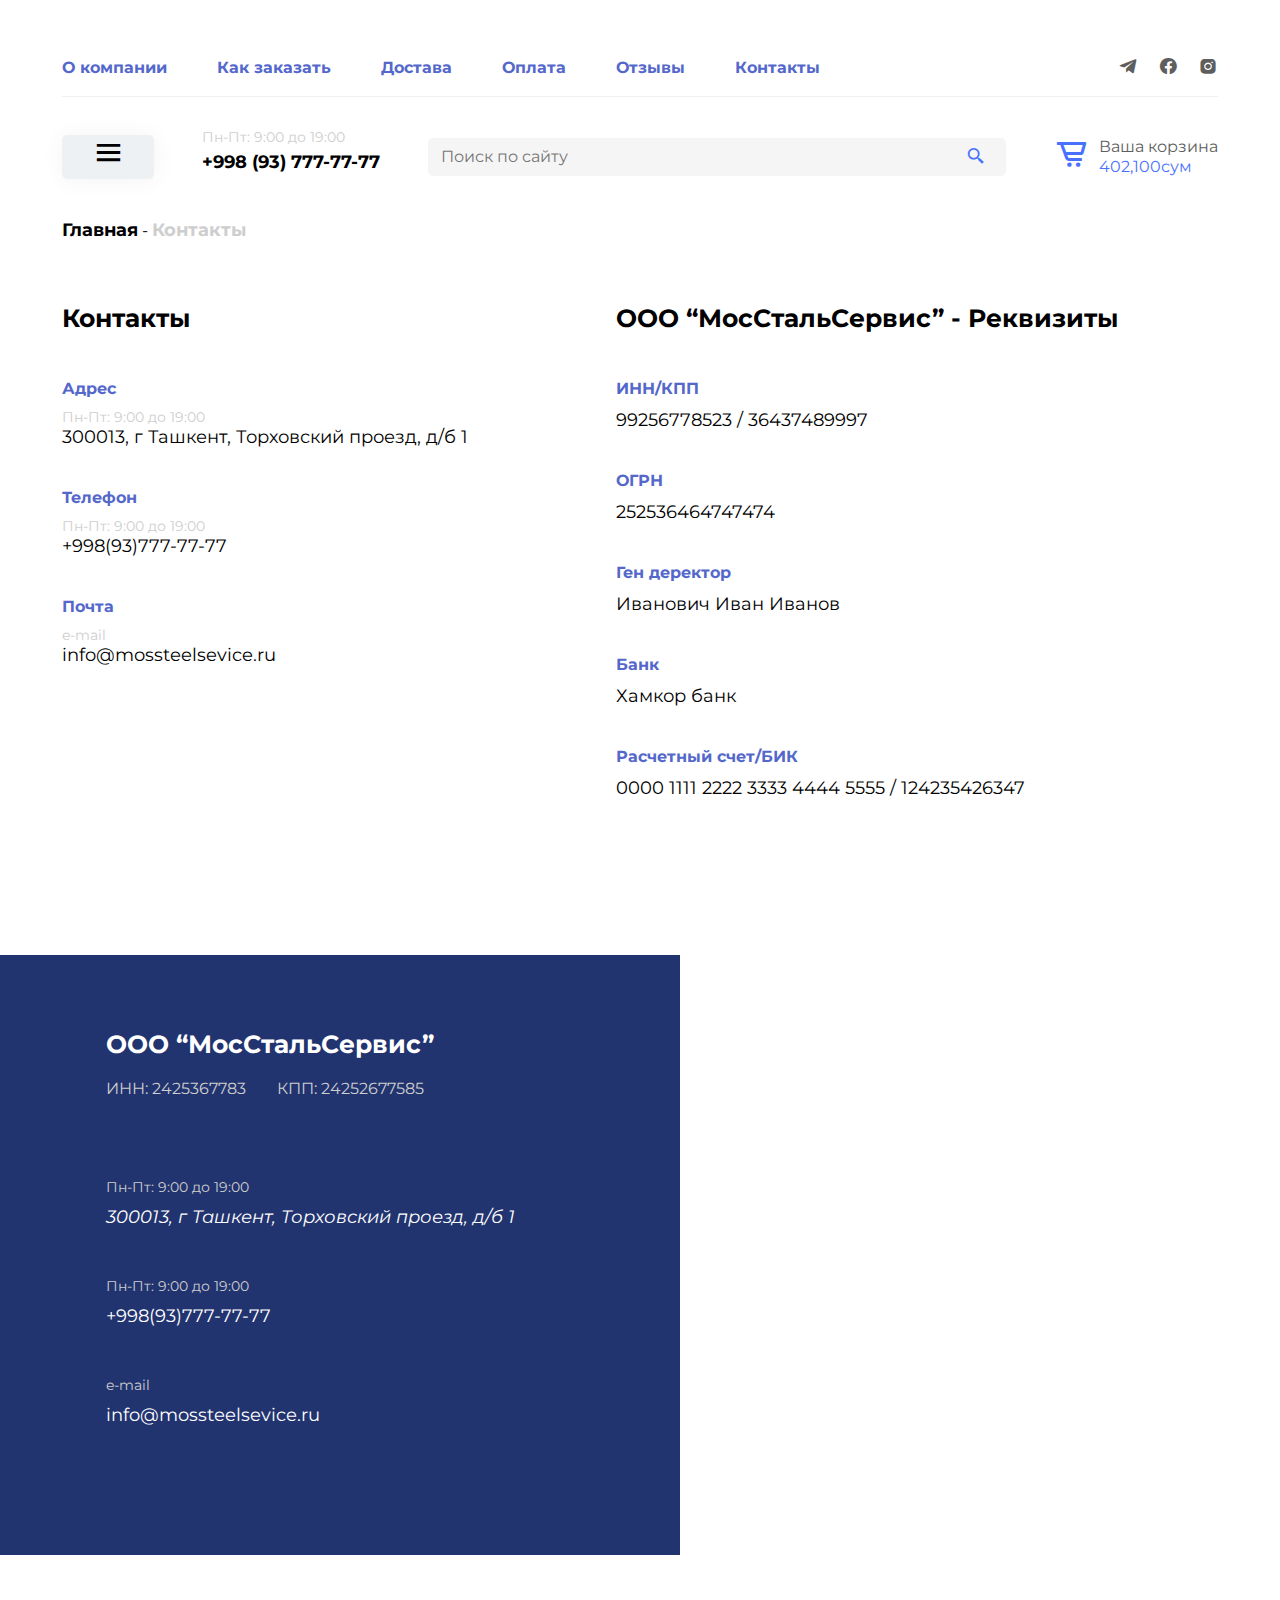
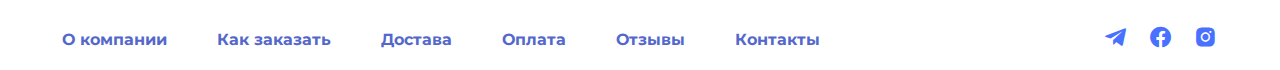
<file: contact.html>
<!DOCTYPE html>
<html lang="en">
<head>
  <meta charset="UTF-8">
  <meta http-equiv="X-UA-Compatible" content="IE=edge">
  <meta name="viewport" content="width=device-width, initial-scale=1.0">
  <title>Contact</title>
  <link rel="stylesheet" href="css/flexboxgrid.min.css">
  <link rel="stylesheet" href="css/main.min.css">
  <link href="https://cdn.jsdelivr.net/npm/bootstrap@5.0.2/dist/css/bootstrap.min.css" rel="stylesheet" integrity="sha384-EVSTQN3/azprG1Anm3QDgpJLIm9Nao0Yz1ztcQTwFspd3yD65VohhpuuCOmLASjC" crossorigin="anonymous">
  <!-- font -->
  <link rel="preconnect" href="https://fonts.googleapis.com">
  <link rel="preconnect" href="https://fonts.gstatic.com" crossorigin>
  <link href="https://fonts.googleapis.com/css2?family=Montserrat:wght@300;400;500;600;700;800;900&display=swap" rel="stylesheet">
  <!-- font -->
  <!-- icon -->
  <link href='https://unpkg.com/boxicons@2.1.2/css/boxicons.min.css' rel='stylesheet'>
  <!-- icon -->
</head>
<body>
  <header class="header">
    <div class="container">
      <div class="header__wrapper between-md middle-md">
          <nav class="header__nav nav">
            <ul class="nav__list"> 
              <li class="nav__item"><a class="nav__link" href="#">О компании</a></li>
              <li class="nav__item"><a class="nav__link" href="#">Как заказать</a></li>
              <li class="nav__item"><a class="nav__link" href="#">Достава</a></li>
              <li class="nav__item"><a class="nav__link" href="#">Оплата</a></li>
              <li class="nav__item"><a class="nav__link" href="#">Отзывы</a></li>
              <li class="nav__item"><a class="nav__link" href="#">Контакты</a></li>
            </ul>
            <a class="nav__close" href="#"><i class='bx bx-x'></i></a>
          </nav>
          <ul class="header__social-list"> 
            <li class="header__social-item">
              <a class="header__social-link" href="https://telegram.org/" target="_blank"><i class='bx bxl-telegram'></i></a>
            </li>
            <li class="header__social-item">
              <a class="header__social-link" href="https://www.facebook.com/" target="_blank"><i class='bx bxl-facebook-circle'></i></a>
            </li>
            <li class="header__social-item">
              <a class="header__social-link" href="https://www.instagram.com/" target="_blank"><i class='bx bxl-instagram-alt'></i></a>
            </li>
          </ul>
      </div>
      <div class="header__response">
        <div class="header__response-des">
          <p class="header__aside-text">Стальные гарантии</p>
          <h4 class="header__aside-title">Мос<span class="header__aside-spn">Сталь</span>Сервис</h4>
          <p class="header__aside-text">Интернет магазин металлопроката</p>
        </div>
        <div class="header__response-btns">
          <button class="header__response-btn"><i class='bx bx-menu-alt-left header__response-icon'></i> Меню</button>
          <button class="header__response-search"><i class='bx bx-search-alt'></i></button>
          <button class="header__response-cart"><i class='bx bx-cart-alt'></i></button>
        </div>
      </div>
      <div class="header__bottom">
        <div class="header__bottom-wrapper between-md between-sm between-xs  middle-md middle-sm middle-xs">
            <a class="header__bottom-menu" href="#"><i class='bx bx-menu'></i></a>
            <div class="header__bottom-phones">
                <p class="header__bottom-text">Пн-Пт: 9:00 до 19:00</p>
                <a class="header__bottom-phone" href="tel:998937777777">+998 (93) 777-77-77</a>
            </div>
            <form class="header__bottom-form">
              <input class="header__bottom-inp" type="search" placeholder="Поиск по сайту">
              <span class="header__bottom-search"><i class='bx bx-search-alt-2'></i></span>
            </form>
            <div class="header__bottom-carts">
                <span class="header__bottom-cart"><i class='bx bx-cart-alt'></i></span>
                <div>
                  <p class="header__bottom-subtext">Ваша корзина</p>
                  <a class="header__bottom-price" href="#">402,100сум</a>
                </div>
            </div>
        </div>
        <div class="header__aside">
          <div class="header__aside-wrapper">
            <div class="header__aside-des">
              <p class="header__aside-text">Стальные гарантии</p>
              <h4 class="header__aside-title">Мос<span class="header__aside-spn">Сталь</span>Сервис</h4>
              <p class="header__aside-text">Интернет магазин металлопроката</p>
              <button class="header__aside-close"><i class='bx bx-x'></i></button>
            </div>
            <div>
              <ul class="header__aside-list">
                <li class="header__aside-item">
                  <a class="header__aside-link" href="#">Арматура</a><span><i class='bx bx-plus-circle'></i></span>
                </li>
                <li class="header__aside-item">
                  <a class="header__aside-link" href="#">Катанка</a><span><i class='bx bx-plus-circle'></i></span>
                </li>
                <li class="header__aside-item">
                  <a class="header__aside-link" href="#">Угалок стальной</a><span><i class='bx bx-plus-circle'></i></span>
                </li>
                <li class="header__aside-item">
                  <a class="header__aside-link" href="#">Швеллер</a><span><i class='bx bx-plus-circle'></i></span>
                </li>
                <li class="header__aside-item">
                  <a class="header__aside-link" href="#">Труба ВПГ</a><span><i class='bx bx-plus-circle'></i></span>
                </li>
                <li class="header__aside-item">
                  <a class="header__aside-link" href="#">Труба профильная</a><span><i class='bx bx-plus-circle'></i></span>
                </li>
              </ul>
              <button class="header__aside-btn">Нужна консультация</button>
            </div>
           
          </div>
        </div>
      </div>
    </div>
  </header>
  <div class="pagination contact__pagination">  
    <div class="container">
      <div class="pagination__des">
        <a class="pagination__link contact__middle" href="index.html">Главная</a>
        <span>-</span>
        <a class="pagination__links" href="#">Контакты</a>
      </div>
    </div>
  </div>
  <main>
    <section class="contact">
      <div class="container">
        <div class="contact__wrapper">
            <ul class="contact__list">
              <li class="contact__item">
                <h4 class="contact__title contact__titles">Контакты</h4>
              </li>
              <li class="contact__item">
                <a class="contact__link" href="#">Адрес</a>
                <p class="contact__time"><time>Пн-Пт: 9:00 до 19:00</time></p>
                <p class="contact__text">300013, г Ташкент, Торховский проезд, д/б 1</p>
              </li>
              <li class="contact__item">
                <a class="contact__link" href="#">Телефон</a>
                <p class="contact__time"><time>Пн-Пт: 9:00 до 19:00</time></p>
                <p class="contact__text"><a class="contact__phone" href="tel:998937777777">+998(93)777-77-77</a></p>
              </li>
              <li class="contact__item">
                <a class="contact__link" href="#">Почта</a>
                <p class="contact__time"><time>e-mail</time></p>
                <p class="contact__text">info@mossteelsevice.ru</p>
              </li>
            </ul>
            <ul class="contact__list">
              <li class="contact__item">
                <h4 class="contact__title">ООО “МосСтальСервис” - Реквизиты</h4>
              </li>
              <li class="contact__item">
                <a class="contact__link" href="#">ИНН/КПП</a>
                <p class="contact__text">99256778523   <span>/</span>  36437489997</p>
              </li>
              <li class="contact__item">
                <a class="contact__link" href="#">ОГРН</a>
                <p class="contact__text">252536464747474</p>
              </li>
              <li class="contact__item">
                <a class="contact__link" href="#">Ген деректор</a>
                <p class="contact__text">Иванович Иван Иванов</p>
              </li>
              <li class="contact__item">
                <a class="contact__link" href="#">Банк</a>
                <p class="contact__text">Хамкор банк</p>
              </li>
              <li class="contact__item">
                <a class="contact__link" href="#">Расчетный счет/БИК</a>
                <p class="contact__text">0000 1111 2222 3333 4444 5555 / 124235426347</p>
              </li>
            </ul>
        </div>
      </div>
    </section>
    <section class="map">
      <div class="map__wrapper">
        <div class="map__des">
          <ul class="map__list"> 
            <li class="map__item">
              <h2 class="map__title">ООО “МосСтальСервис”</h2>
              <div class="map__inner">
                <span class="map__spn">ИНН: 2425367783</span>
                <span class="map__spn">КПП: 24252677585</span>
              </div>
            </li>
            <li class="map__item">
              <p class="map__text">Пн-Пт: 9:00 до 19:00</p>
              <p><address class="map__subtext">300013, г Ташкент, Торховский проезд, д/б 1<address><p>
            </li>
            <li class="map__item">
              <p class="map__text">Пн-Пт: 9:00 до 19:00</p> 
              <p><a class="map__link" href="tel:998937777777">+998(93)777-77-77</a></p>
            </li>
            <li class="map__item">
              <p class="map__text">e-mail</p>
              <p><a class="map__link" href="#">info@mossteelsevice.ru</a></p>
            </li>
          </ul>
        </div>
        <div>
          <p class="map__maps">
            <iframe class="map__iframe" src="https://www.google.com/maps/embed?pb=!1m18!1m12!1m3!1d95837.58129580766!2d69.21591318506022!3d41.353996579096865!2m3!1f0!2f0!3f0!3m2!1i1024!2i768!4f13.1!3m3!1m2!1s0x38ae8cb23888afb9%3A0x31c22300affbc36a!2z0K7QvdGD0YHQsNCx0LDQtNGB0LrQuNC5INGA0LDQudC-0L0sINCi0LDRiNC60LXQvdGCLCDQo9C30LHQtdC60LjRgdGC0LDQvQ!5e0!3m2!1sru!2s!4v1654449304074!5m2!1sru!2s" width="800" height="600" style="border:0;" allowfullscreen="" loading="lazy" referrerpolicy="no-referrer-when-downgrade"></iframe>
          </p>
        </div>
      </div>
    </section>
    <footer class="footer">
      <div class="container">
        <div class="footer__wrapper">
          <ul class="nav__list footer__list"> 
            <li class="nav__item footer__item"><a class="nav__link footer__link" href="#">О компании</a></li>
            <li class="nav__item footer__item"><a class="nav__link footer__link" href="#">Как заказать</a></li>
            <li class="nav__item footer__item"><a class="nav__link footer__link" href="#">Достава</a></li>
            <li class="nav__item footer__item"><a class="nav__link footer__link" href="#">Оплата</a></li>
            <li class="nav__item footer__item"><a class="nav__link footer__link" href="#">Отзывы</a></li>
            <li class="nav__item footer__item"><a class="nav__link footer__link" href="#">Контакты</a></li>
          </ul>
          <ul class="footer__social-list header__social-list between-md between-sm middle-md middle-sm"> 
            <li class="footer__social-item header__social-item">
              <a class="footer__social-link" href="https://telegram.org/" target="_blank"><i class='bx bxl-telegram'></i></a>
            </li>
            <li class="footer__social-item header__social-item">
              <a class="footer__social-link" href="https://www.facebook.com/" target="_blank"><i class='bx bxl-facebook-circle'></i></a>
            </li>
            <li class="footer__social-item header__social-item">
              <a class="footer__social-link" href="https://www.instagram.com/" target="_blank"><i class='bx bxl-instagram-alt'></i></a>
            </li>
          </ul>
        </div>
      </div>
    </footer>
  </main>
  <script src="js/main.js"></script>
</body>
</html>
</file>
<file: css/flexboxgrid.min.css>
.container-fluid{margin-right:auto;margin-left:auto;padding-right:2rem;padding-left:2rem}.row{box-sizing:border-box;display:-ms-flexbox;display:-webkit-box;display:flex;-ms-flex:0 1 auto;-webkit-box-flex:0;flex:0 1 auto;-ms-flex-direction:row;-webkit-box-orient:horizontal;-webkit-box-direction:normal;flex-direction:row;-ms-flex-wrap:wrap;flex-wrap:wrap;margin-right:-1rem;margin-left:-1rem}.row.reverse{-ms-flex-direction:row-reverse;-webkit-box-orient:horizontal;-webkit-box-direction:reverse;flex-direction:row-reverse}.col.reverse{-ms-flex-direction:column-reverse;-webkit-box-orient:vertical;-webkit-box-direction:reverse;flex-direction:column-reverse}.col-xs,.col-xs-1,.col-xs-10,.col-xs-11,.col-xs-12,.col-xs-2,.col-xs-3,.col-xs-4,.col-xs-5,.col-xs-6,.col-xs-7,.col-xs-8,.col-xs-9{box-sizing:border-box;-ms-flex:0 0 auto;-webkit-box-flex:0;flex:0 0 auto;padding-right:1rem;padding-left:1rem}.col-xs{-webkit-flex-grow:1;-ms-flex-positive:1;-webkit-box-flex:1;flex-grow:1;-ms-flex-preferred-size:0;flex-basis:0;max-width:100%}.col-xs-1{-ms-flex-preferred-size:8.333%;flex-basis:8.333%;max-width:8.333%}.col-xs-2{-ms-flex-preferred-size:16.667%;flex-basis:16.667%;max-width:16.667%}.col-xs-3{-ms-flex-preferred-size:25%;flex-basis:25%;max-width:25%}.col-xs-4{-ms-flex-preferred-size:33.333%;flex-basis:33.333%;max-width:33.333%}.col-xs-5{-ms-flex-preferred-size:41.667%;flex-basis:41.667%;max-width:41.667%}.col-xs-6{-ms-flex-preferred-size:50%;flex-basis:50%;max-width:50%}.col-xs-7{-ms-flex-preferred-size:58.333%;flex-basis:58.333%;max-width:58.333%}.col-xs-8{-ms-flex-preferred-size:66.667%;flex-basis:66.667%;max-width:66.667%}.col-xs-9{-ms-flex-preferred-size:75%;flex-basis:75%;max-width:75%}.col-xs-10{-ms-flex-preferred-size:83.333%;flex-basis:83.333%;max-width:83.333%}.col-xs-11{-ms-flex-preferred-size:91.667%;flex-basis:91.667%;max-width:91.667%}.col-xs-12{-ms-flex-preferred-size:100%;flex-basis:100%;max-width:100%}.col-xs-offset-1{margin-left:8.333%}.col-xs-offset-2{margin-left:16.667%}.col-xs-offset-3{margin-left:25%}.col-xs-offset-4{margin-left:33.333%}.col-xs-offset-5{margin-left:41.667%}.col-xs-offset-6{margin-left:50%}.col-xs-offset-7{margin-left:58.333%}.col-xs-offset-8{margin-left:66.667%}.col-xs-offset-9{margin-left:75%}.col-xs-offset-10{margin-left:83.333%}.col-xs-offset-11{margin-left:91.667%}.start-xs{-ms-flex-pack:start;-webkit-box-pack:start;justify-content:flex-start;text-align:start}.center-xs{-ms-flex-pack:center;-webkit-box-pack:center;justify-content:center;text-align:center}.end-xs{-ms-flex-pack:end;-webkit-box-pack:end;justify-content:flex-end;text-align:end}.top-xs{-ms-flex-align:start;-webkit-box-align:start;align-items:flex-start}.middle-xs{-ms-flex-align:center;-webkit-box-align:center;align-items:center}.bottom-xs{-ms-flex-align:end;-webkit-box-align:end;align-items:flex-end}.around-xs{-ms-flex-pack:distribute;justify-content:space-around}.between-xs{-ms-flex-pack:justify;-webkit-box-pack:justify;justify-content:space-between}.first-xs{-ms-flex-order:-1;-webkit-box-ordinal-group:0;order:-1}.last-xs{-ms-flex-order:1;-webkit-box-ordinal-group:2;order:1}@media only screen and (min-width:48em){.container{width:46rem}.col-sm,.col-sm-1,.col-sm-10,.col-sm-11,.col-sm-12,.col-sm-2,.col-sm-3,.col-sm-4,.col-sm-5,.col-sm-6,.col-sm-7,.col-sm-8,.col-sm-9{box-sizing:border-box;-ms-flex:0 0 auto;-webkit-box-flex:0;flex:0 0 auto;padding-right:1rem;padding-left:1rem}.col-sm{-webkit-flex-grow:1;-ms-flex-positive:1;-webkit-box-flex:1;flex-grow:1;-ms-flex-preferred-size:0;flex-basis:0;max-width:100%}.col-sm-1{-ms-flex-preferred-size:8.333%;flex-basis:8.333%;max-width:8.333%}.col-sm-2{-ms-flex-preferred-size:16.667%;flex-basis:16.667%;max-width:16.667%}.col-sm-3{-ms-flex-preferred-size:25%;flex-basis:25%;max-width:25%}.col-sm-4{-ms-flex-preferred-size:33.333%;flex-basis:33.333%;max-width:33.333%}.col-sm-5{-ms-flex-preferred-size:41.667%;flex-basis:41.667%;max-width:41.667%}.col-sm-6{-ms-flex-preferred-size:50%;flex-basis:50%;max-width:50%}.col-sm-7{-ms-flex-preferred-size:58.333%;flex-basis:58.333%;max-width:58.333%}.col-sm-8{-ms-flex-preferred-size:66.667%;flex-basis:66.667%;max-width:66.667%}.col-sm-9{-ms-flex-preferred-size:75%;flex-basis:75%;max-width:75%}.col-sm-10{-ms-flex-preferred-size:83.333%;flex-basis:83.333%;max-width:83.333%}.col-sm-11{-ms-flex-preferred-size:91.667%;flex-basis:91.667%;max-width:91.667%}.col-sm-12{-ms-flex-preferred-size:100%;flex-basis:100%;max-width:100%}.col-sm-offset-1{margin-left:8.333%}.col-sm-offset-2{margin-left:16.667%}.col-sm-offset-3{margin-left:25%}.col-sm-offset-4{margin-left:33.333%}.col-sm-offset-5{margin-left:41.667%}.col-sm-offset-6{margin-left:50%}.col-sm-offset-7{margin-left:58.333%}.col-sm-offset-8{margin-left:66.667%}.col-sm-offset-9{margin-left:75%}.col-sm-offset-10{margin-left:83.333%}.col-sm-offset-11{margin-left:91.667%}.start-sm{-ms-flex-pack:start;-webkit-box-pack:start;justify-content:flex-start;text-align:start}.center-sm{-ms-flex-pack:center;-webkit-box-pack:center;justify-content:center;text-align:center}.end-sm{-ms-flex-pack:end;-webkit-box-pack:end;justify-content:flex-end;text-align:end}.top-sm{-ms-flex-align:start;-webkit-box-align:start;align-items:flex-start}.middle-sm{-ms-flex-align:center;-webkit-box-align:center;align-items:center}.bottom-sm{-ms-flex-align:end;-webkit-box-align:end;align-items:flex-end}.around-sm{-ms-flex-pack:distribute;justify-content:space-around}.between-sm{-ms-flex-pack:justify;-webkit-box-pack:justify;justify-content:space-between}.first-sm{-ms-flex-order:-1;-webkit-box-ordinal-group:0;order:-1}.last-sm{-ms-flex-order:1;-webkit-box-ordinal-group:2;order:1}}@media only screen and (min-width:62em){.container{width:61rem}.col-md,.col-md-1,.col-md-10,.col-md-11,.col-md-12,.col-md-2,.col-md-3,.col-md-4,.col-md-5,.col-md-6,.col-md-7,.col-md-8,.col-md-9{box-sizing:border-box;-ms-flex:0 0 auto;-webkit-box-flex:0;flex:0 0 auto;padding-right:1rem;padding-left:1rem}.col-md{-webkit-flex-grow:1;-ms-flex-positive:1;-webkit-box-flex:1;flex-grow:1;-ms-flex-preferred-size:0;flex-basis:0;max-width:100%}.col-md-1{-ms-flex-preferred-size:8.333%;flex-basis:8.333%;max-width:8.333%}.col-md-2{-ms-flex-preferred-size:16.667%;flex-basis:16.667%;max-width:16.667%}.col-md-3{-ms-flex-preferred-size:25%;flex-basis:25%;max-width:25%}.col-md-4{-ms-flex-preferred-size:33.333%;flex-basis:33.333%;max-width:33.333%}.col-md-5{-ms-flex-preferred-size:41.667%;flex-basis:41.667%;max-width:41.667%}.col-md-6{-ms-flex-preferred-size:50%;flex-basis:50%;max-width:50%}.col-md-7{-ms-flex-preferred-size:58.333%;flex-basis:58.333%;max-width:58.333%}.col-md-8{-ms-flex-preferred-size:66.667%;flex-basis:66.667%;max-width:66.667%}.col-md-9{-ms-flex-preferred-size:75%;flex-basis:75%;max-width:75%}.col-md-10{-ms-flex-preferred-size:83.333%;flex-basis:83.333%;max-width:83.333%}.col-md-11{-ms-flex-preferred-size:91.667%;flex-basis:91.667%;max-width:91.667%}.col-md-12{-ms-flex-preferred-size:100%;flex-basis:100%;max-width:100%}.col-md-offset-1{margin-left:8.333%}.col-md-offset-2{margin-left:16.667%}.col-md-offset-3{margin-left:25%}.col-md-offset-4{margin-left:33.333%}.col-md-offset-5{margin-left:41.667%}.col-md-offset-6{margin-left:50%}.col-md-offset-7{margin-left:58.333%}.col-md-offset-8{margin-left:66.667%}.col-md-offset-9{margin-left:75%}.col-md-offset-10{margin-left:83.333%}.col-md-offset-11{margin-left:91.667%}.start-md{-ms-flex-pack:start;-webkit-box-pack:start;justify-content:flex-start;text-align:start}.center-md{-ms-flex-pack:center;-webkit-box-pack:center;justify-content:center;text-align:center}.end-md{-ms-flex-pack:end;-webkit-box-pack:end;justify-content:flex-end;text-align:end}.top-md{-ms-flex-align:start;-webkit-box-align:start;align-items:flex-start}.middle-md{-ms-flex-align:center;-webkit-box-align:center;align-items:center}.bottom-md{-ms-flex-align:end;-webkit-box-align:end;align-items:flex-end}.around-md{-ms-flex-pack:distribute;justify-content:space-around}.between-md{-ms-flex-pack:justify;-webkit-box-pack:justify;justify-content:space-between}.first-md{-ms-flex-order:-1;-webkit-box-ordinal-group:0;order:-1}.last-md{-ms-flex-order:1;-webkit-box-ordinal-group:2;order:1}}@media only screen and (min-width:75em){.container{width:71rem}.col-lg,.col-lg-1,.col-lg-10,.col-lg-11,.col-lg-12,.col-lg-2,.col-lg-3,.col-lg-4,.col-lg-5,.col-lg-6,.col-lg-7,.col-lg-8,.col-lg-9{box-sizing:border-box;-ms-flex:0 0 auto;-webkit-box-flex:0;flex:0 0 auto;padding-right:1rem;padding-left:1rem}.col-lg{-webkit-flex-grow:1;-ms-flex-positive:1;-webkit-box-flex:1;flex-grow:1;-ms-flex-preferred-size:0;flex-basis:0;max-width:100%}.col-lg-1{-ms-flex-preferred-size:8.333%;flex-basis:8.333%;max-width:8.333%}.col-lg-2{-ms-flex-preferred-size:16.667%;flex-basis:16.667%;max-width:16.667%}.col-lg-3{-ms-flex-preferred-size:25%;flex-basis:25%;max-width:25%}.col-lg-4{-ms-flex-preferred-size:33.333%;flex-basis:33.333%;max-width:33.333%}.col-lg-5{-ms-flex-preferred-size:41.667%;flex-basis:41.667%;max-width:41.667%}.col-lg-6{-ms-flex-preferred-size:50%;flex-basis:50%;max-width:50%}.col-lg-7{-ms-flex-preferred-size:58.333%;flex-basis:58.333%;max-width:58.333%}.col-lg-8{-ms-flex-preferred-size:66.667%;flex-basis:66.667%;max-width:66.667%}.col-lg-9{-ms-flex-preferred-size:75%;flex-basis:75%;max-width:75%}.col-lg-10{-ms-flex-preferred-size:83.333%;flex-basis:83.333%;max-width:83.333%}.col-lg-11{-ms-flex-preferred-size:91.667%;flex-basis:91.667%;max-width:91.667%}.col-lg-12{-ms-flex-preferred-size:100%;flex-basis:100%;max-width:100%}.col-lg-offset-1{margin-left:8.333%}.col-lg-offset-2{margin-left:16.667%}.col-lg-offset-3{margin-left:25%}.col-lg-offset-4{margin-left:33.333%}.col-lg-offset-5{margin-left:41.667%}.col-lg-offset-6{margin-left:50%}.col-lg-offset-7{margin-left:58.333%}.col-lg-offset-8{margin-left:66.667%}.col-lg-offset-9{margin-left:75%}.col-lg-offset-10{margin-left:83.333%}.col-lg-offset-11{margin-left:91.667%}.start-lg{-ms-flex-pack:start;-webkit-box-pack:start;justify-content:flex-start;text-align:start}.center-lg{-ms-flex-pack:center;-webkit-box-pack:center;justify-content:center;text-align:center}.end-lg{-ms-flex-pack:end;-webkit-box-pack:end;justify-content:flex-end;text-align:end}.top-lg{-ms-flex-align:start;-webkit-box-align:start;align-items:flex-start}.middle-lg{-ms-flex-align:center;-webkit-box-align:center;align-items:center}.bottom-lg{-ms-flex-align:end;-webkit-box-align:end;align-items:flex-end}.around-lg{-ms-flex-pack:distribute;justify-content:space-around}.between-lg{-ms-flex-pack:justify;-webkit-box-pack:justify;justify-content:space-between}.first-lg{-ms-flex-order:-1;-webkit-box-ordinal-group:0;order:-1}.last-lg{-ms-flex-order:1;-webkit-box-ordinal-group:2;order:1}}
</file>
<file: css/main.min.css>
/*! normalize.css v8.0.1 | MIT License | github.com/necolas/normalize.css */html{line-height:1.15;-webkit-text-size-adjust:100%}body{margin:0}main{display:block}h1{font-size:2em;margin:.67em 0}hr{box-sizing:content-box;height:0;overflow:visible}pre{font-family:monospace,monospace;font-size:1em}a{background-color:rgba(0,0,0,0)}abbr[title]{border-bottom:none;text-decoration:underline;-webkit-text-decoration:underline dotted;text-decoration:underline dotted}b,strong{font-weight:bolder}code,kbd,samp{font-family:monospace,monospace;font-size:1em}small{font-size:80%}sub,sup{font-size:75%;line-height:0;position:relative;vertical-align:baseline}sub{bottom:-0.25em}sup{top:-0.5em}img{border-style:none}button,input,optgroup,select,textarea{font-family:inherit;font-size:100%;line-height:1.15;margin:0}button,input{overflow:visible}button,select{text-transform:none}button,[type=button],[type=reset],[type=submit]{-webkit-appearance:button}button::-moz-focus-inner,[type=button]::-moz-focus-inner,[type=reset]::-moz-focus-inner,[type=submit]::-moz-focus-inner{border-style:none;padding:0}button:-moz-focusring,[type=button]:-moz-focusring,[type=reset]:-moz-focusring,[type=submit]:-moz-focusring{outline:1px dotted ButtonText}fieldset{padding:.35em .75em .625em}legend{box-sizing:border-box;color:inherit;display:table;max-width:100%;padding:0;white-space:normal}progress{vertical-align:baseline}textarea{overflow:auto}[type=checkbox],[type=radio]{box-sizing:border-box;padding:0}[type=number]::-webkit-inner-spin-button,[type=number]::-webkit-outer-spin-button{height:auto}[type=search]{-webkit-appearance:textfield;outline-offset:-2px}[type=search]::-webkit-search-decoration{-webkit-appearance:none}::-webkit-file-upload-button{-webkit-appearance:button;font:inherit}details{display:block}summary{display:list-item}template{display:none}[hidden]{display:none}html{box-sizing:border-box;height:100%;scroll-behavior:smooth}*,*::before,*::after{box-sizing:inherit}h1,h2,h3,h4,h5,h6,p{padding:0;margin:0}body{display:flex;flex-direction:column;height:100%;padding:0;margin:0;overflow-x:hidden;font-family:"Montserrat",sans-serif;background-color:#fff}ul{list-style:none}a{text-decoration:none}.visually-hidden{position:absolute;width:1px;height:1px;margin:-1px;border:0;padding:0;clip:rect(0 0 0 0);overflow:hidden}.container{width:100%;max-width:1216px;padding-left:30px;padding-right:30px;margin-left:auto;margin-right:auto}.header{padding:40px 0}.header__wrapper{display:flex;margin-bottom:38px;border-bottom:1px solid #eef1f3}.header__social-list{display:flex}.header__social-item{margin-right:20px}.header__social-item:nth-child(3){margin-right:0}.header__social-item:nth-child(3) .header__social-link:hover{color:#ff11a5}.header__social-link{font-size:20px;color:#5e5e5e;transition:color .2s ease-in}.header__social-link:hover{color:#4971ff}.nav__list{display:flex;padding:0}.nav__item{margin-left:50px}.nav__item:nth-child(1){margin-left:0}.nav__link{font-weight:700;font-size:16px;line-height:20px;color:#5468cb;transition:color .2s ease;text-decoration:none}.nav__link:hover{color:#4971ff}.nav__close{display:none}.header__menus{display:none}.header__menu{font-size:30px;color:#000}.header__bottom-wrapper{display:flex}.header__bottom-menu{font-size:35px;width:92px;height:44px;text-align:center;background:#eef1f3;box-shadow:1px 1px 25px rgba(0,0,0,.05);border-radius:5px;color:#000}.header__bottom-phones{position:relative;bottom:6px}.header__bottom-text{font-weight:400;font-size:14px;line-height:17px;color:#cecece;margin-bottom:5px}.header__bottom-phone{font-weight:700;font-size:18px;line-height:22px;color:#000;text-decoration:none}.header__bottom-form{position:relative;width:50%}.header__bottom-inp{max-width:611px;width:100%;padding:10px 20px 10px 13px;background:#f5f5f5;border-radius:5px;border:none;outline:none}input[type=search]::-webkit-search-decoration,input[type=search]::-webkit-search-cancel-button,input[type=search]::-webkit-search-results-button,input[type=search]::-webkit-search-results-decoration{-webkit-appearance:none}.header__bottom-search{position:absolute;color:#4971ff;font-size:20px;top:8px;right:20px;cursor:pointer}.header__bottom-carts{display:flex;align-items:center}.header__bottom-cart{font-size:35px;color:#4971ff;margin-right:10px;cursor:pointer}.header__bottom-subtext{font-weight:400;font-size:16px;line-height:20px;color:#5e5e5e;margin-bottom:0;margin-top:0}.header__bottom-price{font-weight:400;font-size:16px;line-height:20px;color:#4971ff}.header__aside{width:500px;height:100vh;box-shadow:4px 3px 18px 0px rgba(34,60,80,.2);position:fixed;background-color:#fff;z-index:9999;top:0;left:-150%;overflow-y:scroll;transition:all .5s ease}.header__aside-wrapper{width:339px;height:721px;margin-left:100px}.header__aside-des{margin-bottom:121px;margin-top:60px;position:relative}.header__aside-close{position:absolute;border:none;background-color:rgba(0,0,0,0);right:0;bottom:-5px;color:#cecece;font-weight:300;font-size:50px;transition:all .2s ease}.header__aside-close:hover{color:#4971ff}.header__aside-text{font-weight:400;font-size:14px;line-height:17px;color:#000;margin-bottom:0}.header__aside-title{font-weight:700;font-size:25px;line-height:30px;color:#000;margin-bottom:0}.header__aside-spn{color:#4971ff}.header__aside-list{margin-bottom:100px;padding:0}.header__aside-item span{font-size:20px;font-weight:400;cursor:pointer}.header__aside-item{display:flex;align-items:center;justify-content:space-between;margin-bottom:32px}.header__aside-link{font-weight:700;font-size:16px;line-height:20px;color:#000;text-decoration:none}.header__aside-btn{padding:14px 61px;border:none;font-weight:400;font-size:16px;line-height:20px;color:#fff;background-color:#4971ff;border-radius:5px;transition:all .2s ease}.header__aside-btn:hover{background-color:#5468cb}::-webkit-scrollbar{width:2px;height:2px}::-webkit-scrollbar-button{width:0px;height:0px}::-webkit-scrollbar-thumb{background:#000;border:0px none #fff;border-radius:50px}::-webkit-scrollbar-thumb:hover{background:#fff}::-webkit-scrollbar-thumb:active{background:#fff}::-webkit-scrollbar-track{background:#fff;border:0px none #fff;border-radius:50px}::-webkit-scrollbar-track:hover{background:#666}::-webkit-scrollbar-track:active{background:#333}::-webkit-scrollbar-corner{background:rgba(0,0,0,0)}.header__response{display:none}@media screen and (max-width: 992px){.header__bottom-menu{width:72px;height:30px;font-size:25px}.header__bottom-text{font-size:12px}.header__bottom-phone{font-size:15px}}@media screen and (max-width: 952px){.nav__item{margin-left:30px}.nav__link{font-size:14px}}@media screen and (max-width: 834px){.header__bottom-menu{display:none}}@media screen and (max-width: 790px){.nav__link{font-size:12px}}@media screen and (max-width: 768px){.header__wrapper{display:none}}@media screen and (max-width: 715px){.header__bottom-text{font-size:10px}.header__bottom-phone{font-size:12px}.header__bottom-subtext{font-size:14px}.header__bottom-cart{font-size:25px}}@media screen and (max-width: 633px){.header__bottom-cart{margin-right:5px}}@media screen and (max-width: 575px){.header__bottom-form{width:40%}}@media screen and (max-width: 527px){.header{padding:0}.header__bottom-wrapper{display:none}.header__response{display:block}.header__response-des{margin-top:20px}.header__response-btns{display:flex;align-items:center;margin-top:10px}.header__response-btn{width:200px;height:40px;position:relative;font-weight:400;font-size:12px;line-height:15px;color:#fff;background-color:#4971ff;border:none}.header__response-icon{position:absolute;left:20px;font-size:20px;bottom:10px}.header__response-search{width:135px;height:40px;border:none;font-size:16px;color:#4971ff;background-color:#f5f5f5}.header__response-cart{width:146px;height:40px;border:none;font-size:16px;background:#223470;color:#fff}.header__aside{width:375px}.header__aside-des{margin-bottom:50px}.header__aside-wrapper{width:200px}.header__aside-btn{padding:11px 30px;font-size:13px}.header__aside-close{font-size:26px;top:-100px;right:-30px}}@media screen and (max-width: 380px){.header__bottom-search{right:10px}}.show{transform:translateY(-10px);transition:transform .5s ease}.aside-show{left:0}.hero__wrapper{display:flex;transform:translateX(0px);transition:all .4s ease;padding:0}.hero__block{position:relative}.hero__img{max-width:1180px;height:300px}.hero__title{position:absolute;max-width:376px;top:50px;left:70px;font-weight:700;margin:0;font-size:35px;line-height:43px;color:#fff}.hero__text{position:absolute;top:150px;left:70px;max-width:328px;font-weight:400;font-size:16px;line-height:20px;color:#fff}.hero__btn{position:absolute;bottom:44px;left:50px;padding:13px 81px 14px 47px;background-color:#4971ff;font-weight:400;font-size:16px;line-height:20px;text-align:center;margin:0 auto;text-decoration:none;color:#fff}.hero__btn:hover{color:#fff}.hero__plus{position:absolute;top:210px;font-size:30px;left:190px;color:#fff;width:57px;height:45px;text-align:center;background:#698aff;cursor:pointer}.hero__next{right:-50px !important}.hero__prev{left:-50px !important}@media screen and (max-width: 1200px){.hero__img{-o-object-fit:cover;object-fit:cover}}@media screen and (max-width: 922px){.hero__next{right:-30px !important}.hero__prev{left:-30px !important}}@media screen and (max-width: 610px){.hero__next{right:0px !important}.hero__prev{left:0px !important}.hero__title{font-size:25px}.hero__text{font-size:14px}}@media screen and (max-width: 610px){.hero__title{font-size:30px}.hero__text{font-size:14px}.hero__btn{font-size:14px}}.catalog{margin-top:10px;margin-bottom:100px}.catalog__list{padding:0;margin:0;display:flex;margin-left:-10px !important}.catalog__item{max-width:367px !important;width:100% !important;background:#eef1f3;border-radius:5px;margin-left:9px;margin-bottom:10px;cursor:pointer}.catalog__wrappers{display:flex;justify-content:space-between}.catalog__title{font-weight:700;font-size:16px;line-height:20px;color:#5468cb;transition:color .2s ease;padding-top:25px;padding-left:15px;margin-bottom:10px}.catalog__text{font-weight:400;font-size:14px;line-height:17px;color:#1541dd;margin-left:15px;margin-bottom:41px}.catalog__plus{padding:0px 16px;padding-bottom:2px;font-size:25px;text-align:center;font-weight:800;color:#fff;border:none;background:#4971ff;border-radius:0px 0px 0px 5px}.catalog__pluss{position:relative;top:20px}.catalog__imgs{overflow:hidden;position:relative}.catalog__img{max-width:170px;height:128px;transform:scale(1);transition:all .5s ease}.catalog__imgs:hover .catalog__img{transform:scale(1.1)}.col-md-4{padding:0 !important}@media screen and (max-width: 1199px){.catalog__item{max-width:465px !important}}@media screen and (max-width: 991px){.catalog__item{max-width:700px !important}}@media screen and (max-width: 767px){.catalog__item{max-width:520px !important}}@media screen and (max-width: 530px){.catalog__item{max-width:509px !important}}@media screen and (max-width: 510px){.catalog__item{max-width:490px !important}}@media screen and (max-width: 487px){.catalog__item{max-width:466px !important}}@media screen and (max-width: 400px){.catalog__item{max-width:380px !important}}@media screen and (max-width: 375px){.catalog__item{max-width:350px !important}}@media screen and (max-width: 372px){.catalog__item{max-width:350px !important}}@media screen and (max-width: 360px){.catalog__item{max-width:340px !important}}.servic__title{font-weight:700;font-size:18px;line-height:22px;color:#000;font-size:25px;margin-bottom:50px}.servic__inner{display:flex}.servic__subtitle{font-weight:700;font-size:16px;line-height:20px;color:#4971ff;margin-bottom:10px}.servic__text{max-width:407px;font-weight:400;font-size:16px;line-height:20px;color:#000}.servic__lists{margin-left:150px;padding:0}.servic__list{padding:0}.servic__item{display:flex;align-items:center;margin-bottom:50px}.servic__item::before{content:"";width:57px;height:57px;display:inline-block;background-image:url("../../img/security.svg");background-repeat:no-repeat;background-position:center;background-size:cover;margin-right:20px}.servic__item:nth-child(2)::before{background-image:url("../../img/calendar.svg")}.servic__item:nth-child(3)::before{background-image:url("../../img/car.svg")}.servic__items{display:flex;align-items:center;margin-bottom:50px}.servic__items::before{content:"";width:57px;height:57px;display:inline-block;background-image:url("../../img/contact.svg");background-repeat:no-repeat;background-position:center;background-size:cover;margin-right:20px}.servic__items:nth-child(2)::before{background-image:url("../../img/radio.svg")}.servic__items:nth-child(3)::before{background-image:url("../../img/security.svg")}@media screen and (max-width: 1199px){.servic__inner{display:flex;flex-direction:column;justify-content:center;margin:0 auto}.servic__item{margin-bottom:16px}.servic__list{margin:0 auto}.servic__lists{margin-left:0;margin:0 auto}.servic__items{margin-bottom:16px}.servic__title{text-align:center}.servic__subtitle{max-width:258px;font-size:14px}}.delivery{margin-bottom:100px}.delivery__des{border-radius:5px;background-image:url("../../img/map.png");background-repeat:no-repeat;background-size:contain;background-position:center right 51px;background-color:#203067}.delivery__title{font-weight:700;font-size:25px;line-height:30px;color:#fff;margin-bottom:15px;padding-top:42px;margin-left:30px}.delivery__text{font-weight:400;font-size:16px;line-height:20px;color:#fff;padding-bottom:43px;margin-left:30px}@media screen and (max-width: 500px){.delivery__des{background-image:url("../../img/map.png");background-repeat:no-repeat;background-size:contain;background-position:bottom right;padding-bottom:100px}}@media screen and (max-width: 398px){.delivery__title{font-size:30px}.delivery__text{font-size:14px}.delivery__des{background-position:bottom 0px}}.client{margin-bottom:50px}.client__title{font-weight:700;font-size:18px;line-height:22px;color:#000;font-size:25px;margin-bottom:50px}.client__inner{display:flex}.client__block{max-width:602px;width:100%;background:#eef1f3;border-radius:5px}.client__block:nth-child(2){margin-left:10px}.client__subtitle{font-weight:700;font-size:18px;line-height:22px;color:#4971ff;margin-top:44px;margin-left:80px;margin-bottom:30px;position:relative}.client__subtitle::before{content:"";width:49px;height:49px;display:inline-block;background-image:url("../../img/client-contact.svg");background-repeat:no-repeat;background-position:center center;background-size:cover;position:absolute;left:-70px;bottom:-11px}.client__text{max-width:425px;font-weight:400;margin-left:80px;font-size:16px;line-height:20px;color:#000;margin-bottom:54px}.client__btns{display:flex;justify-content:center;margin-top:25px}.client__btn{padding:14px 84px 13px 28px;background-color:#4971ff;position:relative;font-weight:400;font-size:16px;line-height:20px;color:#fff;border-radius:5px;border:none;transition:all .2 ease}.client__btn:hover{background-color:#5468cb}.client__plus{position:absolute;width:57px;height:47px;background-color:#698aff;text-align:center;font-size:25px;font-weight:800;padding-top:11px;right:0;top:0;border-radius:0 5px 5px 0}@media screen and (max-width: 767px){.client__inner{flex-direction:column}.client__block{margin-bottom:15px}.client__block:nth-child(2){margin-left:0}}@media screen and (max-width: 375px){.client__text{max-width:345px;font-size:14px;margin-right:20px}}.map__wrapper{display:flex;overflow-x:hidden}.map__des{background:#223470;width:680px;height:600px;display:flex;justify-content:center}.map__list{margin-top:74px;margin-right:100px}.map__item:nth-child(1){margin-bottom:80px}.map__item:nth-child(2){margin-bottom:50px}.map__item:nth-child(3){margin-bottom:50px}.map__title{font-weight:700;font-size:25px;line-height:30px;color:#fff;margin-bottom:20px}.map__spn{font-weight:400;font-size:16px;line-height:20px;color:#cecece;display:inline-block}.map__spn:nth-child(2){margin-left:27px}.map__maps{width:100px}.map__text{font-weight:400;font-size:14px;line-height:17px;color:#cecece;margin-bottom:10px}.map__subtext{font-weight:400;font-size:18px;line-height:22px;color:#fff}.map__link{font-weight:400;font-size:18px;line-height:22px;color:#fff;text-decoration:none}@media screen and (max-width: 1100px){.map__wrapper{flex-direction:column}.map__des{width:100%;margin:0 auto}.map__maps{width:100%}.map__iframe{width:100%}}.footer{margin-top:50px}.footer__wrapper{display:flex;justify-content:space-between;align-items:center}.footer__social-link{font-size:25px;color:#4971ff}@media screen and (max-width: 768px){.footer__list{display:none}.footer__social-list{display:none}}.pagination__link{font-weight:700;font-size:18px;line-height:22px;color:#000;text-decoration:none}.pagination__middle{display:inline-block;margin:0 10px}.pagination__middle::before{content:"-";display:inline-block;font-size:18px;font-weight:800;color:#000;position:relative;right:5px}.pagination__middle::after{content:"-";display:inline-block;font-size:18px;font-weight:800;color:#000;position:relative;left:5px}.pagination__links{font-weight:700;font-size:18px;line-height:22px;color:#000;color:#cecece;text-decoration:none}@media screen and (max-width: 500px){.pagination__des{margin-top:10px;margin-left:30px}.pagination__link{font-size:12px;font-weight:400}.pagination__links{font-size:12px;font-weight:400}}.armatura{margin-top:50px;display:block}.armatura__title{font-weight:700;font-size:18px;line-height:22px;color:#000;text-align:center;font-size:25px;margin-bottom:30px}.armatura__bigblock{margin:0 auto;max-width:885px;background-color:red;padding:30px;background:#eef1f3;border-radius:5px}.armatura__block{display:flex;margin-bottom:20px}.armatura__blocks{display:flex;align-items:center}.armatura__block:nth-child(2){margin-bottom:0}.armatura__list{display:flex;flex-flow:row wrap;padding:0;margin:0}.armatura__text{font-weight:700;font-size:16px;line-height:20px;color:#5468cb;transition:color .2s ease;margin:0}.armatura__item{margin-left:20px;margin-bottom:10px}.armatura__link{font-weight:400;font-size:16px;line-height:20px;color:#000;text-decoration:none;padding:4px 17px;background-color:#fff}.armatura__items{margin-left:25px}.armatura__links{font-weight:400;font-size:16px;line-height:20px;color:#000;text-decoration:none}.armatura__spn{color:#4971ff;text-decoration:underline}@media screen and (max-width: 378px){.armatura__link{font-size:12px}.armatura__block{flex-direction:column}.armatura__links{font-size:9px}}.table{margin-top:50px;margin-bottom:100px}.table__wrapper{margin-bottom:100px}.table__link{font-weight:700;font-size:16px;line-height:20px;color:#5468cb;transition:color .2s ease;text-decoration:none}.table__cart{padding:0 20px;background-color:#4971ff;display:inline-block;text-align:center;padding-top:4px;font-size:16px;color:#fff;border-radius:5px}.table__cart:hover{color:#fff}.table__wrapper{width:100%;border-collapse:collapse}.table__th{padding:9px 0px;text-align:center;background-color:#eef1f3}.table__data{text-align:center}.table__title{margin:0}.table__size{margin:0}.table__length{margin:0}.table__plus{border:none;background-color:#fff}.table__minus{border:none;background-color:#fff}.table__wrapper tr{transition:all .4s ease;border:1px solid #eef1f3}.table__wrapper tr:hover{box-shadow:1px 1px 10px rgba(0,0,0,.25)}.table__response-text{display:none}.table__btns{display:none}.tr-blcok{display:block}.tr-none{display:none}@media screen and (max-width: 500px){.table__head{display:none}.table__wrapper tr{display:flex;flex-direction:column;width:168px;border:1px solid #eef1f3}.table__body{display:flex;justify-content:center;flex-flow:row wrap;padding-bottom:10px}.table__data{border:none}.table__title{font-weight:700;font-size:14px;line-height:17px;color:#4971ff;margin-top:20px;margin-bottom:20px}.table__data:nth-child(2){height:20px}.table__size{display:none}.table__length{display:none}.table__price{margin-top:20px;color:#4971ff}.table__response-text{display:block;font-weight:400;font-size:14px;line-height:17px;color:#cecece;margin-bottom:0}.table__cart{width:116px;margin-top:20px;margin-bottom:20px}.table__btns{display:flex;justify-content:center}.table__wrapper tr:nth-child(5){display:none}.table__wrapper tr:nth-child(6){display:none}}@media screen and (max-width: 375px){.table__wrapper tr{width:160px}}.info{display:none;margin-top:48px}.info__title{margin-bottom:80px;font-weight:700;font-size:18px;line-height:22px;color:#000;font-size:25px}.info__shop{display:flex;justify-content:space-between;padding:40px;background:#fff;box-shadow:1px 1px 25px rgba(0,0,0,.05);border-radius:5px}.info__imgs{max-width:346px;width:100%;height:328px;background:#eef1f3;border-radius:5px;position:relative;overflow:hidden;cursor:pointer}.info__img{max-width:333px;width:100%;height:263px;position:absolute;-o-object-fit:cover;object-fit:cover;right:-93px;top:-33px;transform:scale(1);transition:all .4s ease}.info__imgs:hover .info__img{transform:scale(1.1)}.info__subtitle{font-weight:400;font-size:18px;line-height:22px;color:#000;margin-bottom:20px}.info__list{margin-left:-7px;max-width:389px;padding-left:18px}.info__item{display:flex;align-items:center;justify-content:space-between}.info__social-items{display:none}.info__text{font-weight:400;font-size:14px;line-height:17px;color:#000;margin-bottom:20px}.info__texts{position:relative;left:12px}.info__subtext{font-weight:700;font-size:14px;line-height:17px;color:#223470}.info__plus{margin-left:20px;font-size:25px;color:#223470;position:relative;top:5px;cursor:pointer}.info__link{display:inline-block;font-weight:400;font-size:11px;text-decoration:none;line-height:17px;color:#4971ff;margin-top:30px}.info__link:nth-child(2){margin-left:69px}.info__social-item{margin-top:37px}.info__social-link{font-size:18px;color:#5e5e5e;display:inline-block;margin-left:20px}.info__item-link{display:none}.info__social-link:nth-child(1){margin-left:0}.info__prices{margin-top:35px;position:relative;padding-left:30px}.info__prices::before{content:"";height:438px;position:absolute;display:inline-block;border:1px solid #eef1f3;top:-74px}.info__prices-item{display:flex;align-items:center;justify-content:space-between}.info__prices-text{font-weight:400;font-size:12px;line-height:17px;color:#dedede;margin:0}.info__prices-subtext{font-weight:400;font-size:16px;line-height:22px;color:#1434a7}.info__prices-minus{border:none;background-color:rgba(0,0,0,0);margin-left:10px}.info__prices-plus{border:none;background-color:rgba(0,0,0,0)}.info__prices-tonn{font-weight:400;font-size:14px;line-height:17px;color:#dedede}.info__prices-order{font-weight:400;font-size:12px;line-height:17px;color:#000}.info__prices-btns{display:flex;justify-content:center}.info__prices-btn{padding:9px 80px;display:flex;align-items:center;margin-left:28px;border:none;font-weight:400;font-size:16px;line-height:20px;color:#fff;background-color:#4971ff;border-radius:5px;position:relative;margin-bottom:10px;transition:all .2s ease}.info__prices-btn:hover{background-color:#5468cb}.info__prices-carts{position:absolute;left:50px;top:10px;font-size:20px}.info__prices-inps{display:flex;justify-content:center;margin-bottom:10px}.info__prices-inp{max-width:102px;width:100%;padding:7px 7px;border:1px solid #4971ff;border-radius:5px}.info__prices-inp:nth-child(2){position:relative;left:25px}.info__prices-btnn{border:none;background-color:rgba(0,0,0,0);font-weight:400;font-size:14px;line-height:17px;color:#fff;background-color:#4971ff;padding:10px 57px;position:relative;left:14px;border-radius:5px;transition:all .2s ease}.info__prices-btnn:hover{background-color:#5468cb}@media screen and (max-width: 1199px){.info__imgs{width:316px;height:298px}.info__img{width:353px;height:233px}.info__prices-btn{padding:8px 50px}.info__prices-carts{left:20px}.info__list{max-width:665px}.info__prices-btnn{padding:9px 30px}.info__social-item{display:none}.info__social-items{display:block;margin-top:10px;margin-bottom:15px}.info__social-link{color:#4971ff}}@media screen and (max-width: 991px){.info__shop{flex-direction:column}.info__imgs{margin:0 auto}.info__list{max-width:346px;margin:0 auto}.info__item:nth-child(8){display:none}.info__item-link{display:block}.info__item-link .info__link{font-size:13px}.info__prices::before{display:none}.info__prices{padding-left:0}.info__prices-list{max-width:316px;margin:0 auto;padding:0}.info__prices-btn{padding:9px 150px}.info__prices-carts{left:120px}.info__prices-inp{max-width:170px;width:100%}.info__prices-btnn{padding:9px 128px}}@media screen and (max-width: 500px){.info__title{display:none}.info__shop{padding:0;box-shadow:none}.info__img{width:384px}.info__link{position:relative;left:20px}.info__link::before{content:"";width:22px;height:22px;display:inline-block;background-image:url("../../img/cars.svg");background-repeat:no-repeat;background-position:center center;background-size:cover;position:absolute;left:-28px}.info__link:nth-child(2)::before{background-image:url("../../img/radioo.svg")}}@media screen and (max-width: 424px){.info__prices-btn{padding:9px 140px}.info__prices-btnn{padding:9px 120px}.info__prices-carts{left:100px}}@media screen and (max-width: 414px){.info__prices-inp{margin:0;max-width:160px}}@media screen and (max-width: 405px){.info__prices-btn{font-size:12px}.info__prices-btnn{font-size:12px}}@media screen and (max-width: 387px){.info__prices-inp{margin:0;max-width:150px}.info__prices-btn{padding:9px 130px}.info__prices-btnn{padding:9px 110px}.info__prices-carts{left:90px}.info__list{max-width:300px;padding:0}}.payment{margin-top:50px}.payment__wrapper{max-width:1213px;width:100%;background:#fff;box-shadow:1px 1px 25px rgba(0,0,0,.05);padding-bottom:30px}.payment__btns{background:#f5f5f5}.payment__btn{border:none;background-color:rgba(0,0,0,0);padding:21px 50px;font-weight:400;font-size:16px;line-height:20px;color:#000}.payment__list{padding-left:50px;margin-top:50px}.payment__des{display:none}.payment__title{font-weight:400;font-size:16px;line-height:20px;color:#000;margin-bottom:20px}.payment__link{font-weight:400;font-size:16px;line-height:20px;color:#4971ff;text-decoration:none}.payment__text{font-weight:400;font-size:16px;line-height:20px;color:#000;max-width:600px;margin-bottom:30px}.payment__subtitle{font-weight:700;font-size:18px;line-height:22px;color:#000;font-size:25px;margin-top:100px}.btn-bg{background-color:#fff}.des-block{display:block}@media screen and (max-width: 767px){.payment__btn{padding:21px 30px}}@media screen and (max-width: 449px){.payment__btn{padding:21px 20px}.payment__subtitle{text-align:center}}@media screen and (max-width: 389px){.payment__btn{padding:21px 10px}}.contact__wrapper{margin-top:50px;margin-bottom:100px;display:flex;justify-content:space-between}.contact__title{font-weight:700;font-size:18px;line-height:22px;color:#000;font-size:25px;font-weight:700;margin-bottom:50px}.contact__list{padding:0}.contact__list:nth-child(2){padding-right:100px}.contact__item{margin-bottom:40px}.contact__link{font-weight:700;font-size:16px;line-height:20px;color:#5468cb;transition:color .2s ease;text-decoration:none;margin-bottom:10px;display:inline-block}.contact__time{font-weight:400;font-size:14px;line-height:17px;color:#cecece}.contact__text{font-weight:400;font-size:18px;line-height:22px;color:#000}.contact__phone{font-weight:400;font-size:18px;line-height:22px;color:#000;text-decoration:none}@media screen and (max-width: 900px){.contact__wrapper{flex-direction:column}.contact__titles{text-align:center}}@media screen and (max-width: 527px){.contact__pagination{margin-top:10px}.contact__wrapper{padding-left:0}.contact__list:nth-child(2){padding-right:0}}@media screen and (max-width: 393px){.contact__title{font-size:20px}.contact__text{font-size:14px}}.form{margin-top:122px;margin-bottom:100px}.form__title{font-weight:700;font-size:25px;line-height:150.4%;color:#303030;max-width:567px;margin-bottom:40px}.form__text{font-weight:400;font-size:16px;line-height:150.4%;color:#303030;max-width:455px;margin-bottom:50px}/*# sourceMappingURL=main.min.css.map */
</file>
